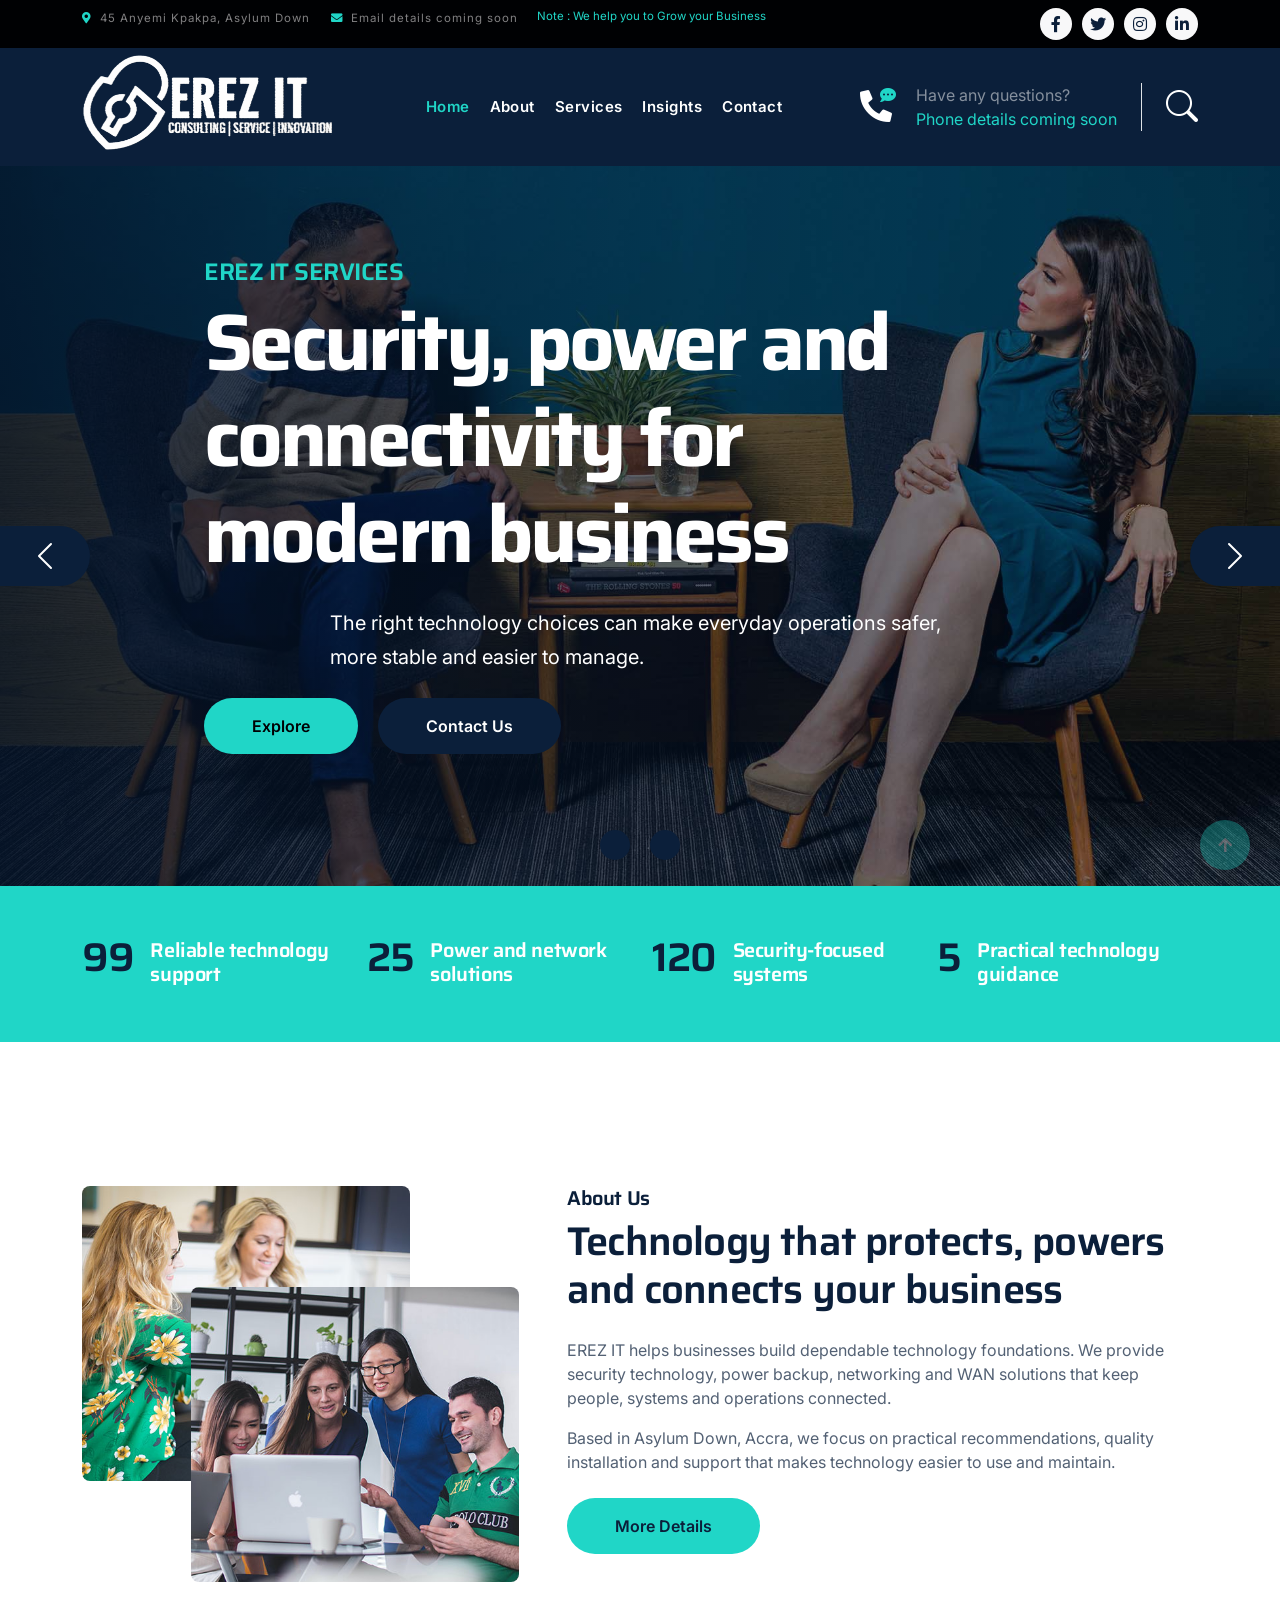
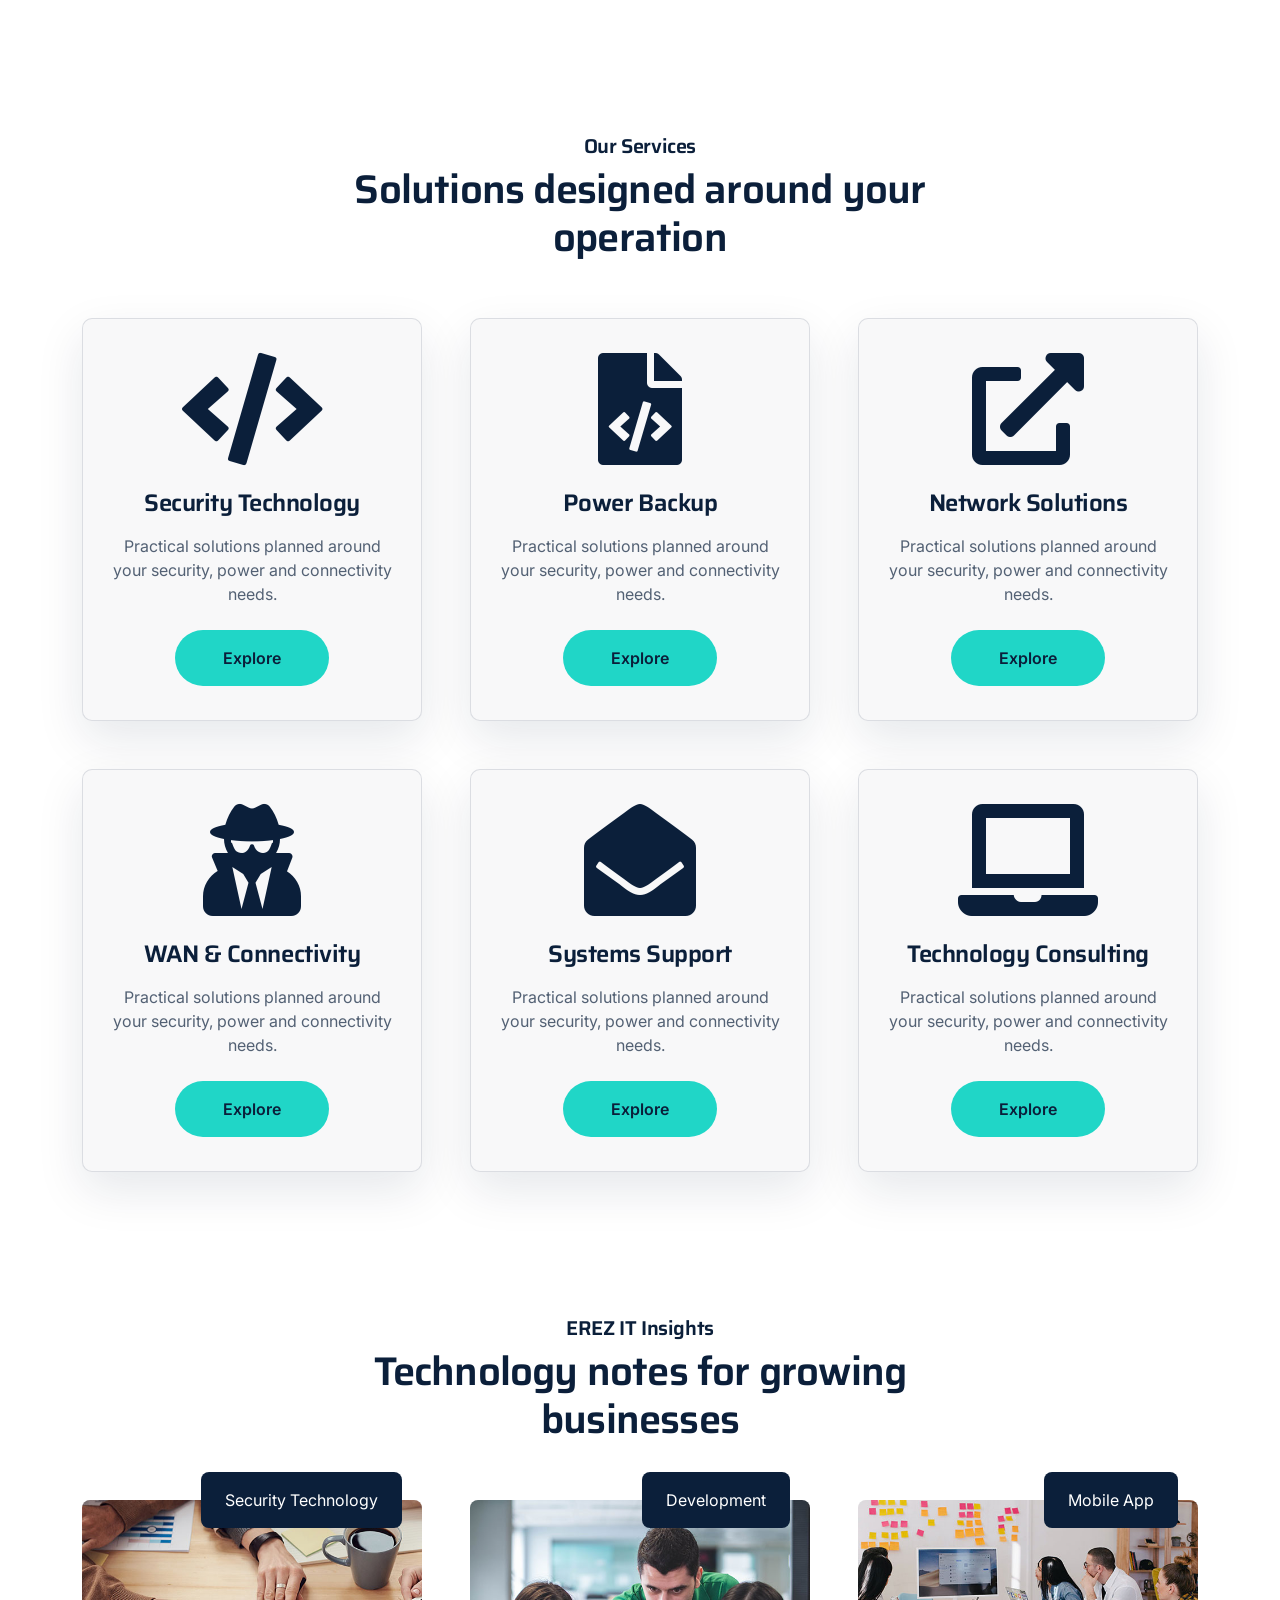
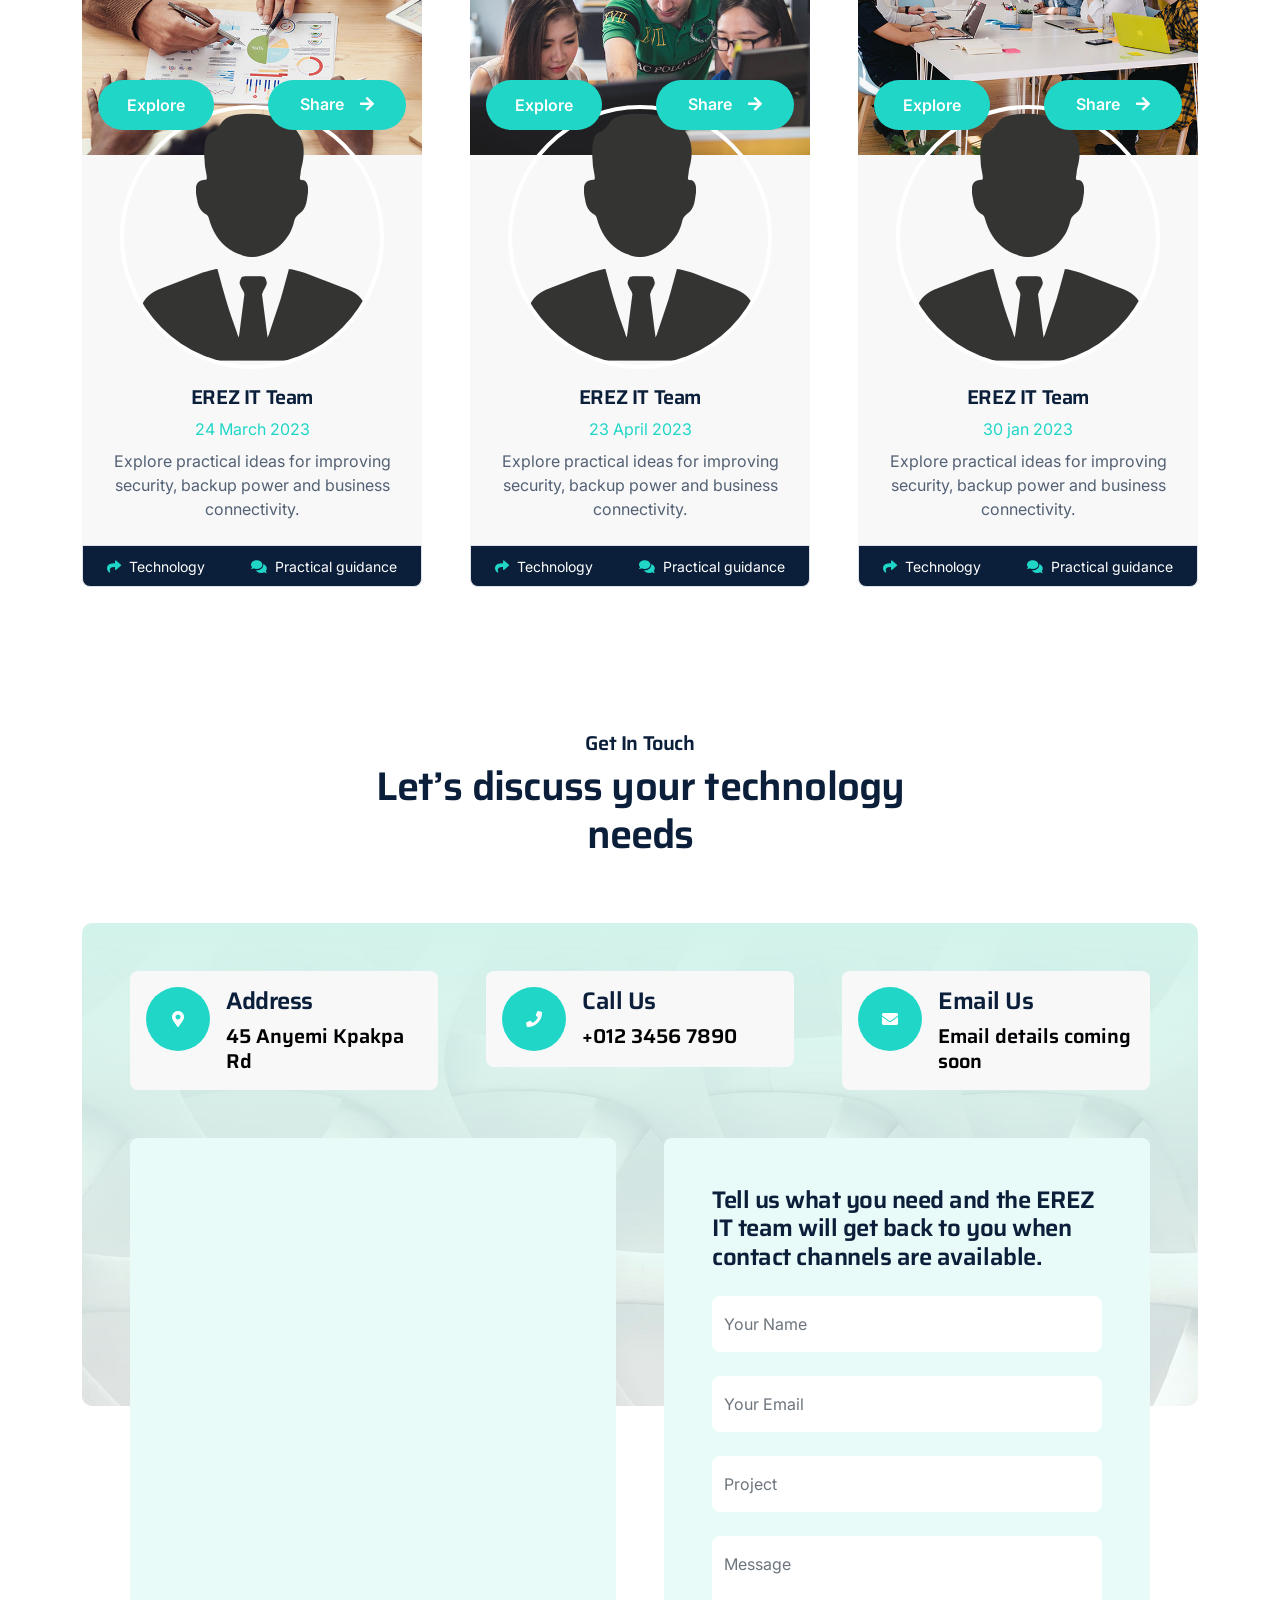
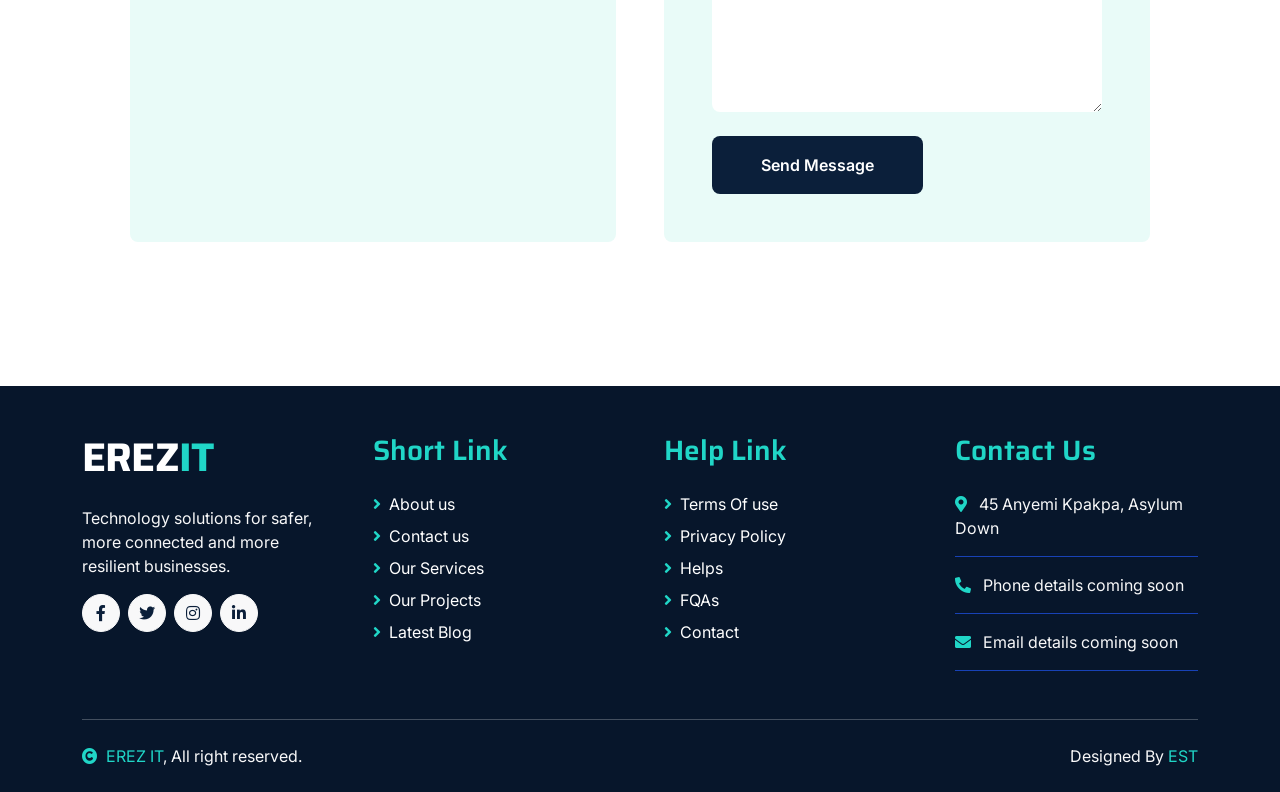
<file: index.html>
<!DOCTYPE html>
<html lang="en">

    <head>
        <meta charset="utf-8">
        <title>EREZ IT | Security, Power & Network Technology</title>
        <meta content="width=device-width, initial-scale=1.0" name="viewport">
        <meta content="EREZ IT, security technology, power backup, network solutions, WAN, Accra IT services" name="keywords">
        <meta content="EREZ IT delivers practical security technology, power backup, networking and WAN solutions from Asylum Down, Accra." name="description">

        <!-- Google Web Fonts -->
        <link rel="preconnect" href="https://fonts.googleapis.com">
        <link rel="preconnect" href="https://fonts.gstatic.com" crossorigin>
        <link href="https://fonts.googleapis.com/css2?family=Inter:wght@400;500;600&family=Saira:wght@500;600;700&display=swap" rel="stylesheet"> 

        <!-- Icon Font Stylesheet -->
        <link href="https://cdnjs.cloudflare.com/ajax/libs/font-awesome/5.10.0/css/all.min.css" rel="stylesheet">
        <link href="https://cdn.jsdelivr.net/npm/bootstrap-icons@1.4.1/font/bootstrap-icons.css" rel="stylesheet">

        <!-- Libraries Stylesheet -->
        <link href="lib/animate/animate.min.css" rel="stylesheet">

        <!-- Customized Bootstrap Stylesheet -->
        <link href="css/bootstrap.min.css" rel="stylesheet">

        <!-- Template Stylesheet -->
        <link href="css/style.css" rel="stylesheet">
    </head>

    <body>
        <!-- Spinner Start -->
        <div id="spinner" class="show position-fixed translate-middle w-100 vh-100 top-50 start-50 d-flex align-items-center justify-content-center">
            <div class="spinner-grow text-primary" role="status"></div>
        </div>
        <!-- Spinner End -->

        <!-- Topbar Start -->
        <div class="container-fluid bg-dark py-2 d-none d-md-flex">
            <div class="container">
                <div class="d-flex justify-content-between topbar">
                    <div class="top-info">
                        <small class="me-3 text-white-50"><a href="#"><i class="fas fa-map-marker-alt me-2 text-secondary"></i></a>45 Anyemi Kpakpa, Asylum Down</small>
                        <small class="me-3 text-white-50"><a href="#"><i class="fas fa-envelope me-2 text-secondary"></i></a>Email details coming soon</small>
                    </div>
                    <div id="note" class="text-secondary d-none d-xl-flex"><small>Note : We help you to Grow your Business</small></div>
                    <div class="top-link">
                        <a href="#" class="bg-light nav-fill btn btn-sm-square rounded-circle"><i class="fab fa-facebook-f text-primary"></i></a>
                        <a href="#" class="bg-light nav-fill btn btn-sm-square rounded-circle"><i class="fab fa-twitter text-primary"></i></a>
                        <a href="#" class="bg-light nav-fill btn btn-sm-square rounded-circle"><i class="fab fa-instagram text-primary"></i></a>
                        <a href="#" class="bg-light nav-fill btn btn-sm-square rounded-circle me-0"><i class="fab fa-linkedin-in text-primary"></i></a>
                    </div>
                </div>
            </div>
        </div>
        <!-- Topbar End -->

        <!-- Navbar Start -->
        <div class="container-fluid bg-primary">
            <div class="container">
                <nav class="navbar navbar-dark navbar-expand-lg py-0">
                    <a href="index.html" class="navbar-brand">
                        <h1 class="text-white fw-bold d-block"><span class="text-secondary"></span> <img src="./img/logo1.png" alt="" width="250px" height="100px"></h1>
                    </a>
                    <button type="button" class="navbar-toggler me-0" data-bs-toggle="collapse" data-bs-target="#navbarCollapse">
                        <span class="navbar-toggler-icon"></span>
                    </button>
                    <div class="collapse navbar-collapse bg-transparent" id="navbarCollapse">
                        <div class="navbar-nav ms-auto mx-xl-auto p-0">
                            <a href="index.html" class="nav-item nav-link active text-secondary">Home</a>
                            <a href="about.html" class="nav-item nav-link">About</a>
                            <a href="service.html" class="nav-item nav-link">Services</a>
                            <a href="blog.html" class="nav-item nav-link">Insights</a>
                            <a href="contact.html" class="nav-item nav-link">Contact</a>
                        </div>
                    </div>
                    <div class="d-none d-xl-flex flex-shirink-0">
                        <div id="phone-tada" class="d-flex align-items-center justify-content-center me-4">
                            <a href="#" class="position-relative animated tada infinite">
                                <i class="fa fa-phone-alt text-white fa-2x"></i>
                                <div class="position-absolute" style="top: -7px; left: 20px;">
                                    <span><i class="fa fa-comment-dots text-secondary"></i></span>
                                </div>
                            </a>
                        </div>
                        <div class="d-flex flex-column pe-4 border-end">
                            <span class="text-white-50">Have any questions?</span>
                            <span class="text-secondary">Phone details coming soon</span>
                        </div>
                        <div class="d-flex align-items-center justify-content-center ms-4 ">
                            <a href="#"><i class="bi bi-search text-white fa-2x"></i> </a>
                        </div>
                    </div>
                </nav>
            </div>
        </div>
        <!-- Navbar End -->

        <!-- Carousel Start -->
        <div class="container-fluid px-0">
            <div id="carouselId" class="carousel slide" data-bs-ride="carousel">
                <ol class="carousel-indicators">
                    <li data-bs-target="#carouselId" data-bs-slide-to="0" class="active" aria-current="true" aria-label="First slide"></li>
                    <li data-bs-target="#carouselId" data-bs-slide-to="1" aria-label="Second slide"></li>
                </ol>
                <div class="carousel-inner" role="listbox">
                    <div class="carousel-item active">
                        <img src="img/carousel-1.jpg" class="img-fluid" alt="First slide">
                        <div class="carousel-caption">
                            <div class="container carousel-content">
                                <h6 class="text-secondary h4 animated fadeInUp">EREZ IT SERVICES</h6>
                                <h1 class="text-white display-1 mb-4 animated fadeInRight">Security, power and connectivity for modern business</h1>
                                <p class="mb-4 text-white fs-5 animated fadeInDown">The right technology choices can make everyday operations safer, more stable and easier to manage.</p>
                                <a href="service.html" class="me-2"><button type="button" class="px-4 py-sm-3 px-sm-5 btn btn-primary rounded-pill carousel-content-btn1 animated fadeInLeft">Explore</button></a>
                                <a href="contact.html" class="ms-2"><button type="button" class="px-4 py-sm-3 px-sm-5 btn btn-primary rounded-pill carousel-content-btn2 animated fadeInRight">Contact Us</button></a>
                            </div>
                        </div>
                    </div>
                    <div class="carousel-item">
                        <img src="img/carousel-2.jpg" class="img-fluid" alt="Second slide">
                        <div class="carousel-caption">
                            <div class="container carousel-content">
                                <h6 class="text-secondary h4 animated fadeInUp">EREZ IT SERVICES</h6>
                                <h1 class="text-white display-1 mb-4 animated fadeInLeft">Build a stronger technology foundation</h1>
                                <p class="mb-4 text-white fs-5 animated fadeInDown">The right technology choices can make everyday operations safer, more stable and easier to manage.</p>
                                <a href="service.html" class="me-2"><button type="button" class="px-4 py-sm-3 px-sm-5 btn btn-primary rounded-pill carousel-content-btn1 animated fadeInLeft">Explore</button></a>
                                <a href="contact.html" class="ms-2"><button type="button" class="px-4 py-sm-3 px-sm-5 btn btn-primary rounded-pill carousel-content-btn2 animated fadeInRight">Contact Us</button></a>
                            </div>
                        </div>
                    </div>
                </div>
                <button class="carousel-control-prev" type="button" data-bs-target="#carouselId" data-bs-slide="prev">
                    <span class="carousel-control-prev-icon" aria-hidden="true"></span>
                    <span class="visually-hidden">Previous</span>
                </button>
                <button class="carousel-control-next" type="button" data-bs-target="#carouselId" data-bs-slide="next">
                    <span class="carousel-control-next-icon" aria-hidden="true"></span>
                    <span class="visually-hidden">Next</span>
                </button>
            </div>
        </div>
        <!-- Carousel End -->


        <!-- Fact Start -->
        <div class="container-fluid bg-secondary py-5">
            <div class="container">
                <div class="row">
                    <div class="col-lg-3 wow fadeIn" data-wow-delay=".1s">
                        <div class="d-flex counter">
                            <h1 class="me-3 text-primary counter-value">99</h1>
                            <h5 class="text-white mt-1">Reliable technology support</h5>
                        </div>
                    </div>
                    <div class="col-lg-3 wow fadeIn" data-wow-delay=".3s">
                        <div class="d-flex counter">
                            <h1 class="me-3 text-primary counter-value">25</h1>
                            <h5 class="text-white mt-1">Power and network solutions</h5>
                        </div>
                    </div>
                    <div class="col-lg-3 wow fadeIn" data-wow-delay=".5s">
                        <div class="d-flex counter">
                            <h1 class="me-3 text-primary counter-value">120</h1>
                            <h5 class="text-white mt-1">Security-focused systems</h5>
                        </div>
                    </div>
                    <div class="col-lg-3 wow fadeIn" data-wow-delay=".7s">
                        <div class="d-flex counter">
                            <h1 class="me-3 text-primary counter-value">5</h1>
                            <h5 class="text-white mt-1">Practical technology guidance</h5>
                        </div>
                    </div>
                </div>
            </div>
        </div>
        <!-- Fact End -->


        <!-- About Start -->
        <div class="container-fluid py-5 my-5">
            <div class="container pt-5">
                <div class="row g-5">
                    <div class="col-lg-5 col-md-6 col-sm-12 wow fadeIn" data-wow-delay=".3s">
                        <div class="h-100 position-relative">
                            <img src="img/about-1.jpg" class="img-fluid w-75 rounded" alt="" style="margin-bottom: 25%;">
                            <div class="position-absolute w-75" style="top: 25%; left: 25%;">
                                <img src="img/about-2.jpg" class="img-fluid w-100 rounded" alt="">
                            </div>
                        </div>
                    </div>
                    <div class="col-lg-7 col-md-6 col-sm-12 wow fadeIn" data-wow-delay=".5s">
                        <h5 class="text-primary">About Us</h5>
                        <h1 class="mb-4">Technology that protects, powers and connects your business</h1>
                        <p>EREZ IT helps businesses build dependable technology foundations. We provide security technology, power backup, networking and WAN solutions that keep people, systems and operations connected.</p>
                        <p class="mb-4">Based in Asylum Down, Accra, we focus on practical recommendations, quality installation and support that makes technology easier to use and maintain.</p>
                        <a href="about.html" class="btn btn-secondary rounded-pill px-5 py-3 text-white">More Details</a>
                    </div>
                </div>
            </div>
        </div>
        <!-- About End -->


        <!-- Services Start -->
        <div class="container-fluid services py-5 mb-5">
            <div class="container">
                <div class="text-center mx-auto pb-5 wow fadeIn" data-wow-delay=".3s" style="max-width: 600px;">
                    <h5 class="text-primary">Our Services</h5>
                    <h1>Solutions designed around your operation</h1>
                </div>
                <div class="row g-5 services-inner">
                    <div class="col-md-6 col-lg-4 wow fadeIn" data-wow-delay=".3s">
                        <div class="services-item bg-light">
                            <div class="p-4 text-center services-content">
                                <div class="services-content-icon">
                                    <i class="fa fa-code fa-7x mb-4 text-primary"></i>
                                    <h4 class="mb-3">Security Technology</h4>
                                    <p class="mb-4">Practical solutions planned around your security, power and connectivity needs.</p>
                                    <a href="contact.html" class="btn btn-secondary text-white px-5 py-3 rounded-pill">Explore</a>
                                </div>
                            </div>
                        </div>
                    </div>
                    <div class="col-md-6 col-lg-4 wow fadeIn" data-wow-delay=".5s">
                        <div class="services-item bg-light">
                            <div class="p-4 text-center services-content">
                                <div class="services-content-icon">
                                    <i class="fa fa-file-code fa-7x mb-4 text-primary"></i>
                                    <h4 class="mb-3">Power Backup</h4>
                                    <p class="mb-4">Practical solutions planned around your security, power and connectivity needs.</p>
                                    <a href="contact.html" class="btn btn-secondary text-white px-5 py-3 rounded-pill">Explore</a>
                                </div>
                            </div>
                        </div>
                    </div>
                    <div class="col-md-6 col-lg-4 wow fadeIn" data-wow-delay=".7s">
                        <div class="services-item bg-light">
                            <div class="p-4 text-center services-content">
                                <div class="services-content-icon">
                                    <i class="fa fa-external-link-alt fa-7x mb-4 text-primary"></i>
                                    <h4 class="mb-3">Network Solutions</h4>
                                    <p class="mb-4">Practical solutions planned around your security, power and connectivity needs.</p>
                                    <a href="contact.html" class="btn btn-secondary text-white px-5 py-3 rounded-pill">Explore</a>
                                </div>
                            </div>
                        </div>
                    </div>
                    <div class="col-md-6 col-lg-4 wow fadeIn" data-wow-delay=".3s">
                        <div class="services-item bg-light">
                            <div class="p-4 text-center services-content">
                                <div class="services-content-icon">
                                    <i class="fas fa-user-secret fa-7x mb-4 text-primary"></i>
                                    <h4 class="mb-3">WAN & Connectivity</h4>
                                    <p class="mb-4">Practical solutions planned around your security, power and connectivity needs.</p>
                                    <a href="contact.html" class="btn btn-secondary text-white px-5 py-3 rounded-pill">Explore</a>
                                </div>
                                
                            </div>
                        </div>
                    </div>
                    <div class="col-md-6 col-lg-4 wow fadeIn" data-wow-delay=".5s">
                        <div class="services-item bg-light">
                            <div class="p-4 text-center services-content">
                                <div class="services-content-icon">
                                    <i class="fa fa-envelope-open fa-7x mb-4 text-primary"></i>
                                    <h4 class="mb-3">Systems Support</h4>
                                    <p class="mb-4">Practical solutions planned around your security, power and connectivity needs.</p>
                                    <a href="contact.html" class="btn btn-secondary text-white px-5 py-3 rounded-pill">Explore</a>
                                </div>
                            </div>
                        </div>
                    </div>
                    <div class="col-md-6 col-lg-4 wow fadeIn" data-wow-delay=".7s">
                        <div class="services-item bg-light">
                            <div class="p-4 text-center services-content">
                                <div class="services-content-icon">
                                    <i class="fas fa-laptop fa-7x mb-4 text-primary"></i>
                                    <h4 class="mb-3">Technology Consulting</h4>
                                    <p class="mb-4">Practical solutions planned around your security, power and connectivity needs.</p>
                                    <a href="contact.html" class="btn btn-secondary text-white px-5 py-3 rounded-pill">Explore</a>
                                </div>
                            </div>
                        </div>
                    </div>
                </div>
            </div>
        </div>
        <!-- Services End -->


        <!-- Blog Start -->
        <div class="container-fluid blog py-5 mb-5">
            <div class="container">
                <div class="text-center mx-auto pb-5 wow fadeIn" data-wow-delay=".3s" style="max-width: 600px;">
                    <h5 class="text-primary">EREZ IT Insights</h5>
                    <h1>Technology notes for growing businesses</h1>
                </div>
                <div class="row g-5 justify-content-center">
                    <div class="col-lg-6 col-xl-4 wow fadeIn" data-wow-delay=".3s">
                        <div class="blog-item position-relative bg-light rounded">
                            <img src="img/blog-1.jpg" class="img-fluid w-100 rounded-top" alt="">
                            <span class="position-absolute px-4 py-3 bg-primary text-white rounded" style="top: -28px; right: 20px;">Security Technology</span>
                            <div class="blog-btn d-flex justify-content-between position-relative px-3" style="margin-top: -75px;">
                                <div class="blog-icon btn btn-secondary px-3 rounded-pill my-auto">
                                    <a href="#" class="btn text-white">Explore</a>
                                </div>
                                <div class="blog-btn-icon btn btn-secondary px-4 py-3 rounded-pill ">
                                    <div class="blog-icon-1">
                                        <p class="text-white px-2">Share<i class="fa fa-arrow-right ms-3"></i></p>
                                    </div>
                                    <div class="blog-icon-2">
                                        <a href="#" class="btn me-1"><i class="fab fa-facebook-f text-white"></i></a>
                                        <a href="#" class="btn me-1"><i class="fab fa-twitter text-white"></i></a>
                                        <a href="#" class="btn me-1"><i class="fab fa-instagram text-white"></i></a>
                                    </div>
                                </div>
                            </div>
                            <div class="blog-content text-center position-relative px-3" style="margin-top: -25px;">
                                <img src="img/admin.png" class="img-fluid rounded-circle border border-4 border-white mb-3" alt="">
                                <h5 class="">EREZ IT Team</h5>
                                <span class="text-secondary">24 March 2023</span>
                                <p class="py-2">Explore practical ideas for improving security, backup power and business connectivity.</p>
                            </div>
                            <div class="blog-coment d-flex justify-content-between px-4 py-2 border bg-primary rounded-bottom">
                                <a href="#" class="text-white"><small><i class="fas fa-share me-2 text-secondary"></i>Technology</small></a>
                                <a href="#" class="text-white"><small><i class="fa fa-comments me-2 text-secondary"></i>Practical guidance</small></a>
                            </div>
                        </div>
                    </div>
                    <div class="col-lg-6 col-xl-4 wow fadeIn" data-wow-delay=".5s">
                        <div class="blog-item position-relative bg-light rounded">
                            <img src="img/blog-2.jpg" class="img-fluid w-100 rounded-top" alt="">
                            <span class="position-absolute px-4 py-3 bg-primary text-white rounded" style="top: -28px; right: 20px;">Development</span>
                            <div class="blog-btn d-flex justify-content-between position-relative px-3" style="margin-top: -75px;">
                                <div class="blog-icon btn btn-secondary px-3 rounded-pill my-auto">
                                    <a href="#" class="btn text-white ">Explore</a>
                                </div>
                                <div class="blog-btn-icon btn btn-secondary px-4 py-3 rounded-pill ">
                                    <div class="blog-icon-1">
                                        <p class="text-white px-2">Share<i class="fa fa-arrow-right ms-3"></i></p>
                                    </div>
                                    <div class="blog-icon-2">
                                        <a href="#" class="btn me-1"><i class="fab fa-facebook-f text-white"></i></a>
                                        <a href="#" class="btn me-1"><i class="fab fa-twitter text-white"></i></a>
                                        <a href="#" class="btn me-1"><i class="fab fa-instagram text-white"></i></a>
                                    </div>
                                </div>
                            </div>
                            <div class="blog-content text-center position-relative px-3" style="margin-top: -25px;">
                                <img src="img/admin.png" class="img-fluid rounded-circle border border-4 border-white mb-3" alt="">
                                <h5 class="">EREZ IT Team</h5>
                                <span class="text-secondary">23 April 2023</span>
                                <p class="py-2">Explore practical ideas for improving security, backup power and business connectivity.</p>
                            </div>
                            <div class="blog-coment d-flex justify-content-between px-4 py-2 border bg-primary rounded-bottom">
                                <a href="#" class="text-white"><small><i class="fas fa-share me-2 text-secondary"></i>Technology</small></a>
                                <a href="#" class="text-white"><small><i class="fa fa-comments me-2 text-secondary"></i>Practical guidance</small></a>
                            </div>
                        </div>
                    </div>
                    <div class="col-lg-6 col-xl-4 wow fadeIn" data-wow-delay=".7s">
                        <div class="blog-item position-relative bg-light rounded">
                            <img src="img/blog-3.jpg" class="img-fluid w-100 rounded-top" alt="">
                            <span class="position-absolute px-4 py-3 bg-primary text-white rounded" style="top: -28px; right: 20px;">Mobile App</span>
                            <div class="blog-btn d-flex justify-content-between position-relative px-3" style="margin-top: -75px;">
                                <div class="blog-icon btn btn-secondary px-3 rounded-pill my-auto">
                                    <a href="#" class="btn text-white ">Explore</a>
                                </div>
                                <div class="blog-btn-icon btn btn-secondary px-4 py-3 rounded-pill ">
                                    <div class="blog-icon-1">
                                        <p class="text-white px-2">Share<i class="fa fa-arrow-right ms-3"></i></p>
                                    </div>
                                    <div class="blog-icon-2">
                                        <a href="#" class="btn me-1"><i class="fab fa-facebook-f text-white"></i></a>
                                        <a href="#" class="btn me-1"><i class="fab fa-twitter text-white"></i></a>
                                        <a href="#" class="btn me-1"><i class="fab fa-instagram text-white"></i></a>
                                    </div>
                                </div>
                            </div>
                            <div class="blog-content text-center position-relative px-3" style="margin-top: -25px;">
                                <img src="img/admin.png" class="img-fluid rounded-circle border border-4 border-white mb-3" alt="">
                                <h5 class="">EREZ IT Team</h5>
                                <span class="text-secondary">30 jan 2023</span>
                                <p class="py-2">Explore practical ideas for improving security, backup power and business connectivity.</p>
                            </div>
                            <div class="blog-coments d-flex justify-content-between px-4 py-2 border bg-primary rounded-bottom">
                                <a href="#" class="text-white"><small><i class="fas fa-share me-2 text-secondary"></i>Technology</small></a>
                                <a href="#" class="text-white"><small><i class="fa fa-comments me-2 text-secondary"></i>Practical guidance</small></a>
                            </div>
                        </div>
                    </div>
                </div>
            </div>
        </div>
        <!-- Blog End -->


        <!-- Contact Start -->
        <div class="container-fluid py-5 mb-5">
            <div class="container">
                <div class="text-center mx-auto pb-5 wow fadeIn" data-wow-delay=".3s" style="max-width: 600px;">
                    <h5 class="text-primary">Get In Touch</h5>
                    <h1 class="mb-3">Let’s discuss your technology needs</h1>
                </div>
                <div class="contact-detail position-relative p-4 p-md-5">
                    <div class="row g-5 mb-5 justify-content-center">
                        <div class="col-xl-4 col-lg-6 wow fadeIn" data-wow-delay=".3s">
                            <div class="d-flex bg-light p-3 rounded">
                                <div class="flex-shrink-0 btn-square bg-secondary rounded-circle" style="width: 64px; height: 64px;">
                                    <i class="fas fa-map-marker-alt text-white"></i>
                                </div>
                                <div class="ms-3">
                                    <h4 class="text-primary">Address</h4>
                                    <a href="https://maps.app.goo.gl/ticeFfW9QN2UqyiP8" target="_blank" class="h5">45 Anyemi Kpakpa Rd</a>
                                </div>
                            </div>
                        </div>
                        <div class="col-xl-4 col-lg-6 wow fadeIn" data-wow-delay=".5s">
                            <div class="d-flex bg-light p-3 rounded">
                                <div class="flex-shrink-0 btn-square bg-secondary rounded-circle" style="width: 64px; height: 64px;">
                                    <i class="fa fa-phone text-white"></i>
                                </div>
                                <div class="ms-3">
                                    <h4 class="text-primary">Call Us</h4>
                                    <a class="h5" href="tel:+0123456789" target="_blank">+012 3456 7890</a>
                                </div>
                            </div>
                        </div>
                        <div class="col-xl-4 col-lg-6 wow fadeIn" data-wow-delay=".7s">
                            <div class="d-flex bg-light p-3 rounded">
                                <div class="flex-shrink-0 btn-square bg-secondary rounded-circle" style="width: 64px; height: 64px;">
                                    <i class="fa fa-envelope text-white"></i>
                                </div>
                                <div class="ms-3">
                                    <h4 class="text-primary">Email Us</h4>
                                    <a class="h5" href="mailto:Email details coming soon" target="_blank">Email details coming soon</a>
                                </div>
                            </div>
                        </div>
                    </div>
                    <div class="row g-5">
                        <div class="col-lg-6 wow fadeIn" data-wow-delay=".3s">
                            <div class="p-4 p-md-5 h-100 rounded contact-map">
                                <iframe class="rounded w-100 h-100" src="https://www.google.com/maps/embed?pb=!1m18!1m12!1m3!1d3970.963041806749!2d-0.20091449999999997!3d5.572482700000001!2m3!1f0!2f0!3f0!3m2!1i1024!2i768!4f13.1!3m3!1m2!1s0xfdf9a6e00e27bc9%3A0x429c0059485e4b9b!2s45%20Anyemi%20Kpakpa%20Rd%2C%20Accra!5e0!3m2!1sen!2sgh!4v1794612895202!5m2!1sen!2sgh" style="border:0; min-height:300px;" allowfullscreen="" loading="lazy" referrerpolicy="no-referrer-when-downgrade"></iframe>
                            </div>
                        </div>
                        <div class="col-lg-6 wow fadeIn" data-wow-delay=".5s">
                            <div class="p-4 p-md-5 rounded contact-form">
                                <h4 class="mb-4">Tell us what you need and the EREZ IT team will get back to you when contact channels are available.</h4>
                                <div class="mb-4">
                                    <input type="text" class="form-control border-0 py-3" placeholder="Your Name">
                                </div>
                                <div class="mb-4">
                                    <input type="email" class="form-control border-0 py-3" placeholder="Your Email">
                                </div>
                                <div class="mb-4">
                                    <input type="text" class="form-control border-0 py-3" placeholder="Project">
                                </div>
                                <div class="mb-4">
                                    <textarea class="w-100 form-control border-0 py-3" rows="6" cols="10" placeholder="Message"></textarea>
                                </div>
                                <div class="text-start">
                                    <button class="btn bg-primary text-white py-3 px-5" type="button">Send Message</button>
                                </div>
                            </div>
                        </div>
                    </div>
                </div>
            </div> 
        </div>
        <!-- Contact End -->


        <!-- Footer Start -->
         <div class="container-fluid footer bg-dark wow fadeIn" data-wow-delay=".3s">
            <div class="container pt-5 pb-4">
                <div class="row g-5">
                    <div class="col-lg-3 col-md-6">
                        <a href="index.html">
                            <h1 class="text-white fw-bold d-block">EREZ<span class="text-secondary">IT</span> </h1>
                        </a>
                        <p class="mt-4 text-light">Technology solutions for safer, more connected and more resilient businesses.</p>
                        <div class="d-flex hightech-link">
                            <a href="#" class="btn-light nav-fill btn btn-square rounded-circle me-2"><i class="fab fa-facebook-f text-primary"></i></a>
                            <a href="#" class="btn-light nav-fill btn btn-square rounded-circle me-2"><i class="fab fa-twitter text-primary"></i></a>
                            <a href="#" class="btn-light nav-fill btn btn-square rounded-circle me-2"><i class="fab fa-instagram text-primary"></i></a>
                            <a href="#" class="btn-light nav-fill btn btn-square rounded-circle me-0"><i class="fab fa-linkedin-in text-primary"></i></a>
                        </div>
                    </div>
                    <div class="col-lg-3 col-md-6">
                        <a href="#" class="h3 text-secondary">Short Link</a>
                        <div class="mt-4 d-flex flex-column short-link">
                            <a href="#" class="mb-2 text-white"><i class="fas fa-angle-right text-secondary me-2"></i>About us</a>
                            <a href="#" class="mb-2 text-white"><i class="fas fa-angle-right text-secondary me-2"></i>Contact us</a>
                            <a href="#" class="mb-2 text-white"><i class="fas fa-angle-right text-secondary me-2"></i>Our Services</a>
                            <a href="#" class="mb-2 text-white"><i class="fas fa-angle-right text-secondary me-2"></i>Our Projects</a>
                            <a href="#" class="mb-2 text-white"><i class="fas fa-angle-right text-secondary me-2"></i>Latest Blog</a>
                        </div>
                    </div>
                    <div class="col-lg-3 col-md-6">
                        <a href="#" class="h3 text-secondary">Help Link</a>
                        <div class="mt-4 d-flex flex-column help-link">
                            <a href="#" class="mb-2 text-white"><i class="fas fa-angle-right text-secondary me-2"></i>Terms Of use</a>
                            <a href="#" class="mb-2 text-white"><i class="fas fa-angle-right text-secondary me-2"></i>Privacy Policy</a>
                            <a href="#" class="mb-2 text-white"><i class="fas fa-angle-right text-secondary me-2"></i>Helps</a>
                            <a href="#" class="mb-2 text-white"><i class="fas fa-angle-right text-secondary me-2"></i>FQAs</a>
                            <a href="#" class="mb-2 text-white"><i class="fas fa-angle-right text-secondary me-2"></i>Contact</a>
                        </div>
                    </div>
                    <div class="col-lg-3 col-md-6">
                        <a href="#" class="h3 text-secondary">Contact Us</a>
                        <div class="text-white mt-4 d-flex flex-column contact-link">
                            <a href="#" class="pb-3 text-light border-bottom border-primary"><i class="fas fa-map-marker-alt text-secondary me-2"></i> 45 Anyemi Kpakpa, Asylum Down</a>
                            <a href="#" class="py-3 text-light border-bottom border-primary"><i class="fas fa-phone-alt text-secondary me-2"></i> Phone details coming soon</a>
                            <a href="#" class="py-3 text-light border-bottom border-primary"><i class="fas fa-envelope text-secondary me-2"></i> Email details coming soon</a>
                        </div>
                    </div>
                </div>
                <hr class="text-light mt-5 mb-4">
                <div class="row">
                    <div class="col-md-6 text-center text-md-start">
                        <span class="text-light"><a href="#" class="text-secondary"><i class="fas fa-copyright text-secondary me-2"></i>EREZ IT</a>, All right reserved.</span>
                    </div>
                    <div class="col-md-6 text-center text-md-end">
                        
                        <span class="text-light">Designed By <a href="" class="text-secondary">EST</a></span>
                    </div>
                </div>
            </div>
        </div>
        <!-- Footer End -->


        <!-- Back to Top -->
        <a href="#" class="btn btn-secondary btn-square rounded-circle back-to-top"><i class="fa fa-arrow-up text-white"></i></a>

        
        <!-- JavaScript Libraries -->
        <script src="https://ajax.googleapis.com/ajax/libs/jquery/3.6.4/jquery.min.js"></script>
        <script src="https://cdn.jsdelivr.net/npm/bootstrap@5.0.0/dist/js/bootstrap.bundle.min.js"></script>
        <script src="lib/wow/wow.min.js"></script>
        <script src="lib/easing/easing.min.js"></script>
        <script src="lib/waypoints/waypoints.min.js"></script>

        <!-- Template Javascript -->
        <script src="js/main.js"></script>
    </body>

</html>
</file>
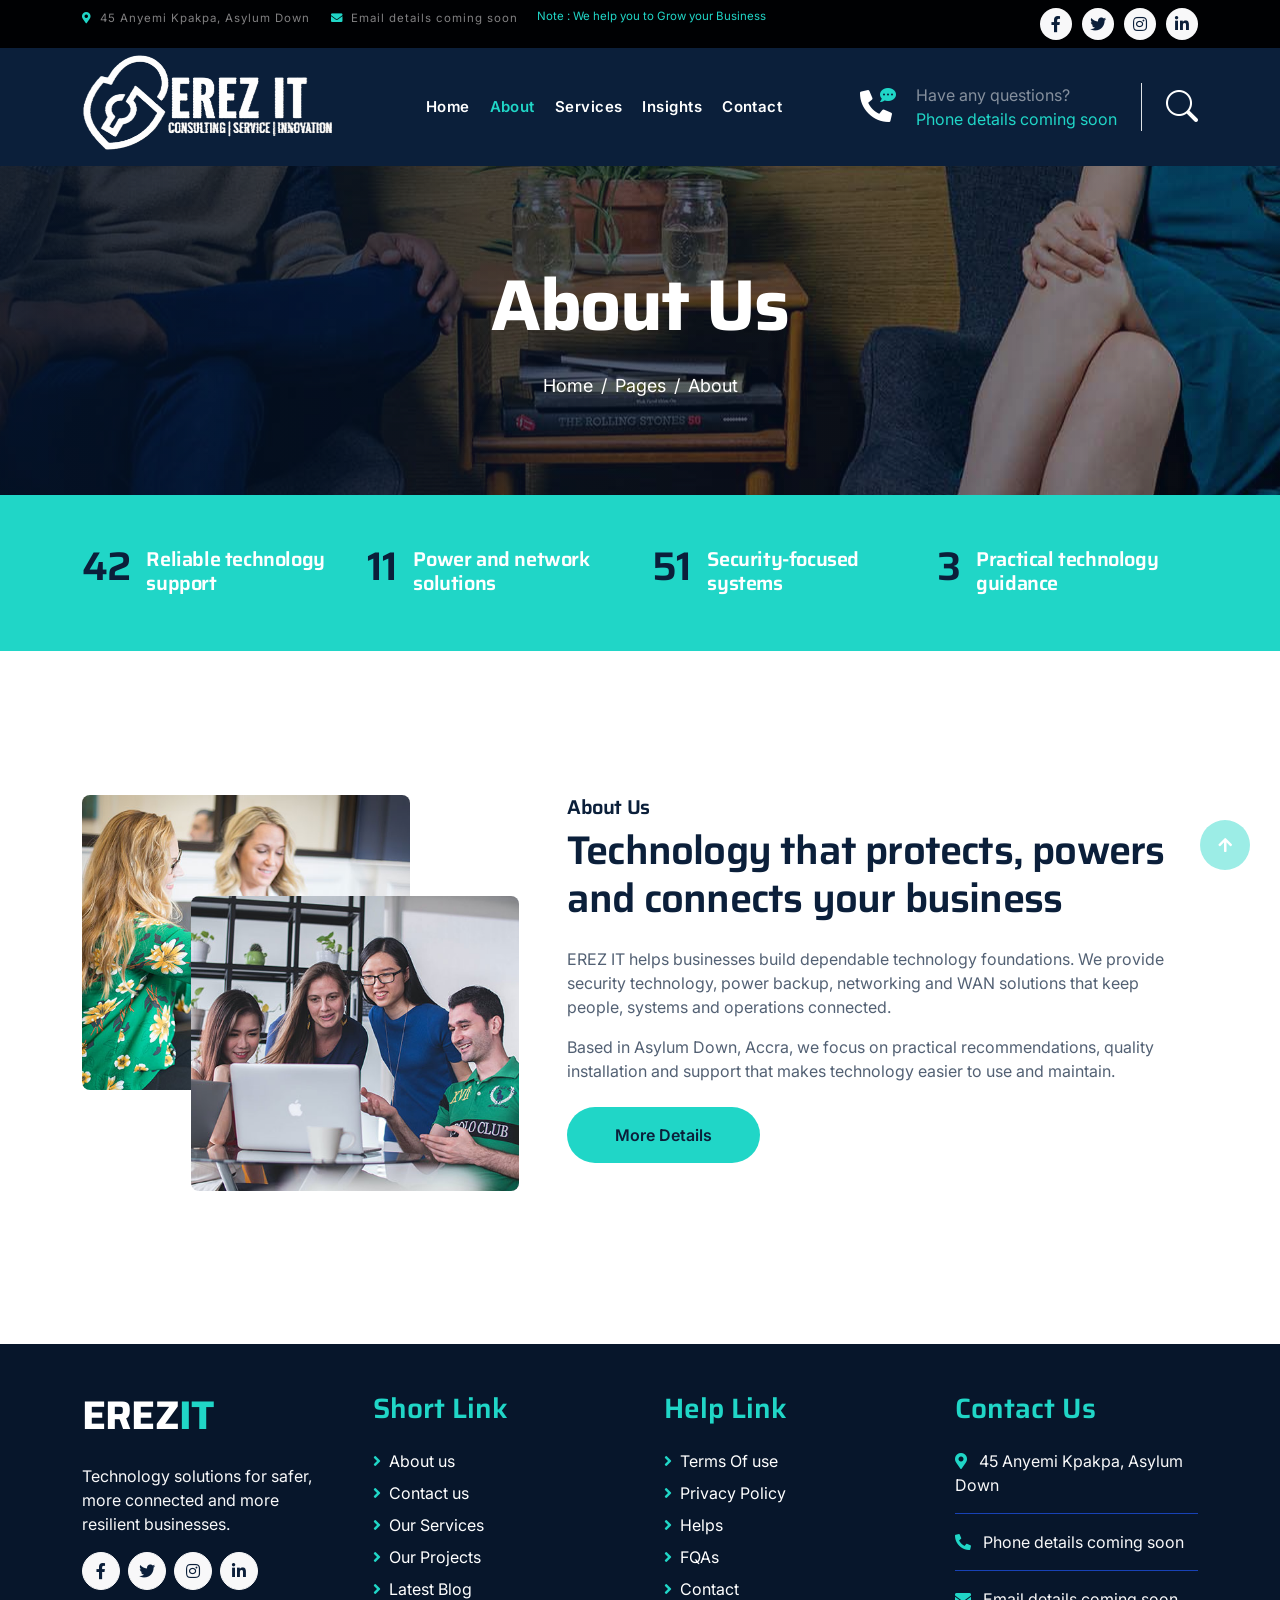
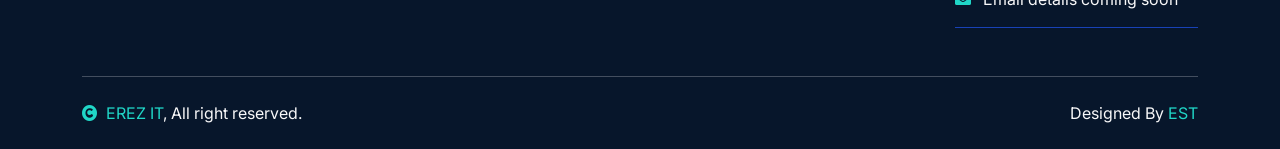
<file: about.html>
<!DOCTYPE html>
<html lang="en">

    <head>
        <meta charset="utf-8">
        <title>EREZ IT | Security, Power & Network Technology</title>
        <meta content="width=device-width, initial-scale=1.0" name="viewport">
        <meta content="EREZ IT, security technology, power backup, network solutions, WAN, Accra IT services" name="keywords">
        <meta content="EREZ IT delivers practical security technology, power backup, networking and WAN solutions from Asylum Down, Accra." name="description">

        <!-- Google Web Fonts -->
        <link rel="preconnect" href="https://fonts.googleapis.com">
        <link rel="preconnect" href="https://fonts.gstatic.com" crossorigin>
        <link href="https://fonts.googleapis.com/css2?family=Inter:wght@400;500;600&family=Saira:wght@500;600;700&display=swap" rel="stylesheet"> 

        <!-- Icon Font Stylesheet -->
        <link href="https://cdnjs.cloudflare.com/ajax/libs/font-awesome/5.10.0/css/all.min.css" rel="stylesheet">
        <link href="https://cdn.jsdelivr.net/npm/bootstrap-icons@1.4.1/font/bootstrap-icons.css" rel="stylesheet">

        <!-- Libraries Stylesheet -->
        <link href="lib/animate/animate.min.css" rel="stylesheet">

        <!-- Customized Bootstrap Stylesheet -->
        <link href="css/bootstrap.min.css" rel="stylesheet">

        <!-- Template Stylesheet -->
        <link href="css/style.css" rel="stylesheet">
    </head>

    <body>
        <!-- Spinner Start -->
        <div id="spinner" class="show position-fixed translate-middle w-100 vh-100 top-50 start-50 d-flex align-items-center justify-content-center">
            <div class="spinner-grow text-primary" role="status"></div>
        </div>
        <!-- Spinner End -->

        <!-- Topbar Start -->
        <div class="container-fluid bg-dark py-2 d-none d-md-flex">
            <div class="container">
                <div class="d-flex justify-content-between topbar">
                    <div class="top-info">
                        <small class="me-3 text-white-50"><a href="#"><i class="fas fa-map-marker-alt me-2 text-secondary"></i></a>45 Anyemi Kpakpa, Asylum Down</small>
                        <small class="me-3 text-white-50"><a href="#"><i class="fas fa-envelope me-2 text-secondary"></i></a>Email details coming soon</small>
                    </div>
                    <div id="note" class="text-secondary d-none d-xl-flex"><small>Note : We help you to Grow your Business</small></div>
                    <div class="top-link">
                        <a href="#" class="bg-light nav-fill btn btn-sm-square rounded-circle"><i class="fab fa-facebook-f text-primary"></i></a>
                        <a href="#" class="bg-light nav-fill btn btn-sm-square rounded-circle"><i class="fab fa-twitter text-primary"></i></a>
                        <a href="#" class="bg-light nav-fill btn btn-sm-square rounded-circle"><i class="fab fa-instagram text-primary"></i></a>
                        <a href="#" class="bg-light nav-fill btn btn-sm-square rounded-circle me-0"><i class="fab fa-linkedin-in text-primary"></i></a>
                    </div>
                </div>
            </div>
        </div>
        <!-- Topbar End -->

        <!-- Navbar Start -->
        <div class="container-fluid bg-primary">
            <div class="container">
                <nav class="navbar navbar-dark navbar-expand-lg py-0">
                    <a href="index.html" class="navbar-brand">
                        <h1 class="text-white fw-bold d-block"><span class="text-secondary"></span> <img src="./img/logo1.png" alt="" width="250px" height="100px"></h1>
                    </a>
                    <button type="button" class="navbar-toggler me-0" data-bs-toggle="collapse" data-bs-target="#navbarCollapse">
                        <span class="navbar-toggler-icon"></span>
                    </button>
                    <div class="collapse navbar-collapse bg-transparent" id="navbarCollapse">
                        <div class="navbar-nav ms-auto mx-xl-auto p-0">
                            <a href="index.html" class="nav-item nav-link">Home</a>
                            <a href="about.html" class="nav-item nav-link active">About</a>
                            <a href="service.html" class="nav-item nav-link">Services</a>
                            <a href="blog.html" class="nav-item nav-link">Insights</a>
                            <a href="contact.html" class="nav-item nav-link">Contact</a>
                        </div>
                    </div>
                    <div class="d-none d-xl-flex flex-shirink-0">
                        <div id="phone-tada" class="d-flex align-items-center justify-content-center me-4">
                            <a href="#" class="position-relative animated tada infinite">
                                <i class="fa fa-phone-alt text-white fa-2x"></i>
                                <div class="position-absolute" style="top: -7px; left: 20px;">
                                    <span><i class="fa fa-comment-dots text-secondary"></i></span>
                                </div>
                            </a>
                        </div>
                        <div class="d-flex flex-column pe-4 border-end">
                            <span class="text-white-50">Have any questions?</span>
                            <span class="text-secondary">Phone details coming soon</span>
                        </div>
                        <div class="d-flex align-items-center justify-content-center ms-4 ">
                            <a href="#"><i class="bi bi-search text-white fa-2x"></i> </a>
                        </div>
                    </div>
                </nav>
            </div>
        </div>
        <!-- Navbar End -->

        
        <!-- Page Header Start -->
        <div class="container-fluid page-header py-5">
            <div class="container text-center py-5">
                <h1 class="display-2 text-white mb-4 animated slideInDown">About Us</h1>
                <nav aria-label="breadcrumb animated slideInDown">
                    <ol class="breadcrumb justify-content-center mb-0">
                        <li class="breadcrumb-item"><a href="#">Home</a></li>
                        <li class="breadcrumb-item"><a href="#">Pages</a></li>
                        <li class="breadcrumb-item" aria-current="page">About</li>
                    </ol>
                </nav>
            </div>
        </div>
        <!-- Page Header End -->


        <!-- Fact Start -->
        <div class="container-fluid bg-secondary py-5">
            <div class="container">
                <div class="row">
                    <div class="col-lg-3 wow fadeIn" data-wow-delay=".1s">
                        <div class="d-flex counter">
                            <h1 class="me-3 text-primary counter-value">99</h1>
                            <h5 class="text-white mt-1">Reliable technology support</h5>
                        </div>
                    </div>
                    <div class="col-lg-3 wow fadeIn" data-wow-delay=".3s">
                        <div class="d-flex counter">
                            <h1 class="me-3 text-primary counter-value">25</h1>
                            <h5 class="text-white mt-1">Power and network solutions</h5>
                        </div>
                    </div>
                    <div class="col-lg-3 wow fadeIn" data-wow-delay=".5s">
                        <div class="d-flex counter">
                            <h1 class="me-3 text-primary counter-value">120</h1>
                            <h5 class="text-white mt-1">Security-focused systems</h5>
                        </div>
                    </div>
                    <div class="col-lg-3 wow fadeIn" data-wow-delay=".7s">
                        <div class="d-flex counter">
                            <h1 class="me-3 text-primary counter-value">5</h1>
                            <h5 class="text-white mt-1">Practical technology guidance</h5>
                        </div>
                    </div>
                </div>
            </div>
        </div>
        <!-- Fact End -->


        <!-- About Start -->
        <div class="container-fluid py-5 my-5">
            <div class="container py-5">
                <div class="row g-5">
                    <div class="col-lg-5 col-md-6 col-sm-12 wow fadeIn" data-wow-delay=".3s">
                        <div class="h-100 position-relative">
                            <img src="img/about-1.jpg" class="img-fluid w-75 rounded" alt="" style="margin-bottom: 25%;">
                            <div class="position-absolute w-75" style="top: 25%; left: 25%;">
                                <img src="img/about-2.jpg" class="img-fluid w-100 rounded" alt="">
                            </div>
                        </div>
                    </div>
                    <div class="col-lg-7 col-md-6 col-sm-12 wow fadeIn" data-wow-delay=".5s">
                        <h5 class="text-primary">About Us</h5>
                        <h1 class="mb-4">Technology that protects, powers and connects your business</h1>
                        <p>EREZ IT helps businesses build dependable technology foundations. We provide security technology, power backup, networking and WAN solutions that keep people, systems and operations connected.</p>
                        <p class="mb-4">Based in Asylum Down, Accra, we focus on practical recommendations, quality installation and support that makes technology easier to use and maintain.</p>
                        <a href="about.html" class="btn btn-secondary rounded-pill px-5 py-3 text-white">More Details</a>
                    </div>
                </div>
            </div>
        </div>
        <!-- About End -->


        <!-- Footer Start -->
         <div class="container-fluid footer bg-dark wow fadeIn" data-wow-delay=".3s">
            <div class="container pt-5 pb-4">
                <div class="row g-5">
                    <div class="col-lg-3 col-md-6">
                        <a href="index.html">
                            <h1 class="text-white fw-bold d-block">EREZ<span class="text-secondary">IT</span> </h1>
                        </a>
                        <p class="mt-4 text-light">Technology solutions for safer, more connected and more resilient businesses.</p>
                        <div class="d-flex hightech-link">
                            <a href="#" class="btn-light nav-fill btn btn-square rounded-circle me-2"><i class="fab fa-facebook-f text-primary"></i></a>
                            <a href="#" class="btn-light nav-fill btn btn-square rounded-circle me-2"><i class="fab fa-twitter text-primary"></i></a>
                            <a href="#" class="btn-light nav-fill btn btn-square rounded-circle me-2"><i class="fab fa-instagram text-primary"></i></a>
                            <a href="#" class="btn-light nav-fill btn btn-square rounded-circle me-0"><i class="fab fa-linkedin-in text-primary"></i></a>
                        </div>
                    </div>
                    <div class="col-lg-3 col-md-6">
                        <a href="#" class="h3 text-secondary">Short Link</a>
                        <div class="mt-4 d-flex flex-column short-link">
                            <a href="#" class="mb-2 text-white"><i class="fas fa-angle-right text-secondary me-2"></i>About us</a>
                            <a href="#" class="mb-2 text-white"><i class="fas fa-angle-right text-secondary me-2"></i>Contact us</a>
                            <a href="#" class="mb-2 text-white"><i class="fas fa-angle-right text-secondary me-2"></i>Our Services</a>
                            <a href="#" class="mb-2 text-white"><i class="fas fa-angle-right text-secondary me-2"></i>Our Projects</a>
                            <a href="#" class="mb-2 text-white"><i class="fas fa-angle-right text-secondary me-2"></i>Latest Blog</a>
                        </div>
                    </div>
                    <div class="col-lg-3 col-md-6">
                        <a href="#" class="h3 text-secondary">Help Link</a>
                        <div class="mt-4 d-flex flex-column help-link">
                            <a href="#" class="mb-2 text-white"><i class="fas fa-angle-right text-secondary me-2"></i>Terms Of use</a>
                            <a href="#" class="mb-2 text-white"><i class="fas fa-angle-right text-secondary me-2"></i>Privacy Policy</a>
                            <a href="#" class="mb-2 text-white"><i class="fas fa-angle-right text-secondary me-2"></i>Helps</a>
                            <a href="#" class="mb-2 text-white"><i class="fas fa-angle-right text-secondary me-2"></i>FQAs</a>
                            <a href="#" class="mb-2 text-white"><i class="fas fa-angle-right text-secondary me-2"></i>Contact</a>
                        </div>
                    </div>
                    <div class="col-lg-3 col-md-6">
                        <a href="#" class="h3 text-secondary">Contact Us</a>
                        <div class="text-white mt-4 d-flex flex-column contact-link">
                            <a href="#" class="pb-3 text-light border-bottom border-primary"><i class="fas fa-map-marker-alt text-secondary me-2"></i> 45 Anyemi Kpakpa, Asylum Down</a>
                            <a href="#" class="py-3 text-light border-bottom border-primary"><i class="fas fa-phone-alt text-secondary me-2"></i> Phone details coming soon</a>
                            <a href="#" class="py-3 text-light border-bottom border-primary"><i class="fas fa-envelope text-secondary me-2"></i> Email details coming soon</a>
                        </div>
                    </div>
                </div>
                <hr class="text-light mt-5 mb-4">
                <div class="row">
                    <div class="col-md-6 text-center text-md-start">
                        <span class="text-light"><a href="#" class="text-secondary"><i class="fas fa-copyright text-secondary me-2"></i>EREZ IT</a>, All right reserved.</span>
                    </div>
                    <div class="col-md-6 text-center text-md-end">
                                                                       <span class="text-light">Designed By <a href="" class="text-secondary">EST</a></span>

                    </div>
                </div>
            </div>
        </div>
        <!-- Footer End -->


        <!-- Back to Top -->
        <a href="#" class="btn btn-secondary btn-square rounded-circle back-to-top"><i class="fa fa-arrow-up text-white"></i></a>

        
        <!-- JavaScript Libraries -->
        <script src="https://ajax.googleapis.com/ajax/libs/jquery/3.6.4/jquery.min.js"></script>
        <script src="https://cdn.jsdelivr.net/npm/bootstrap@5.0.0/dist/js/bootstrap.bundle.min.js"></script>
        <script src="lib/wow/wow.min.js"></script>
        <script src="lib/easing/easing.min.js"></script>
        <script src="lib/waypoints/waypoints.min.js"></script>

        <!-- Template Javascript -->
        <script src="js/main.js"></script>
    </body>

</html>
</file>
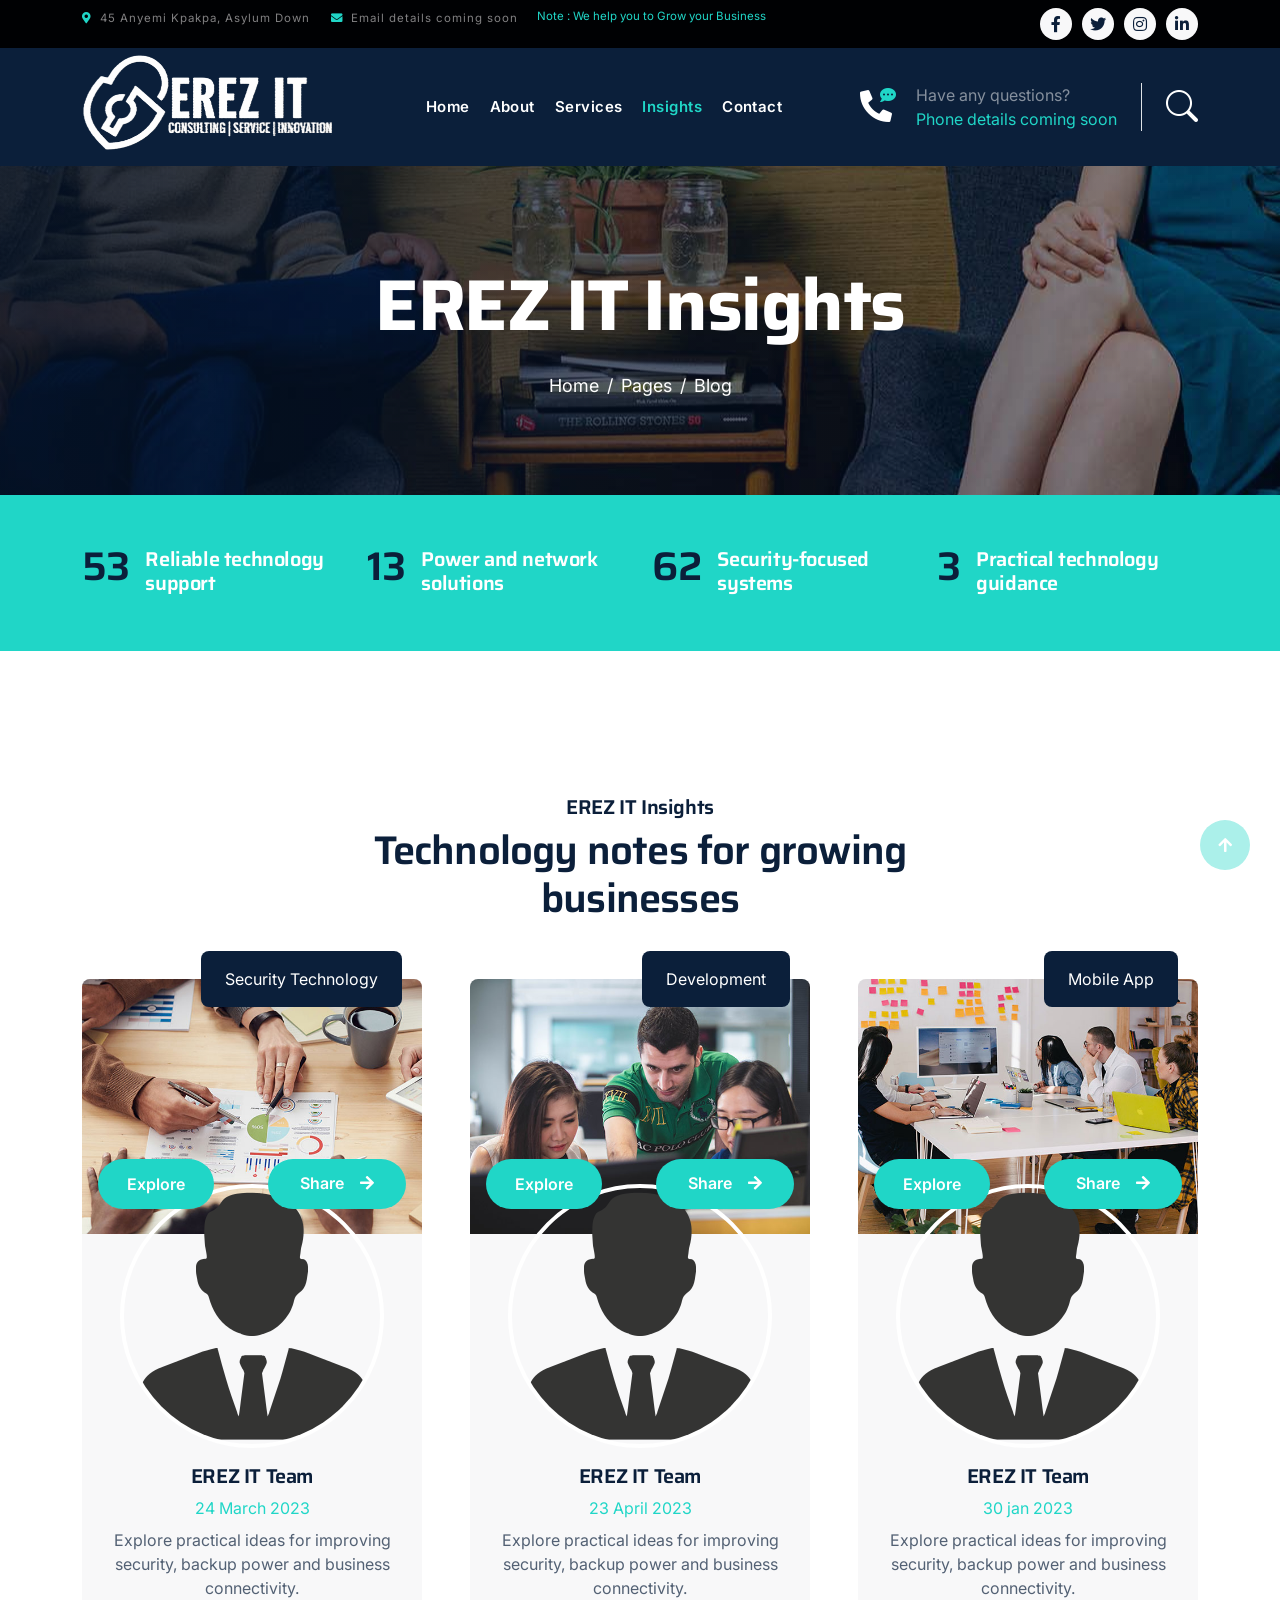
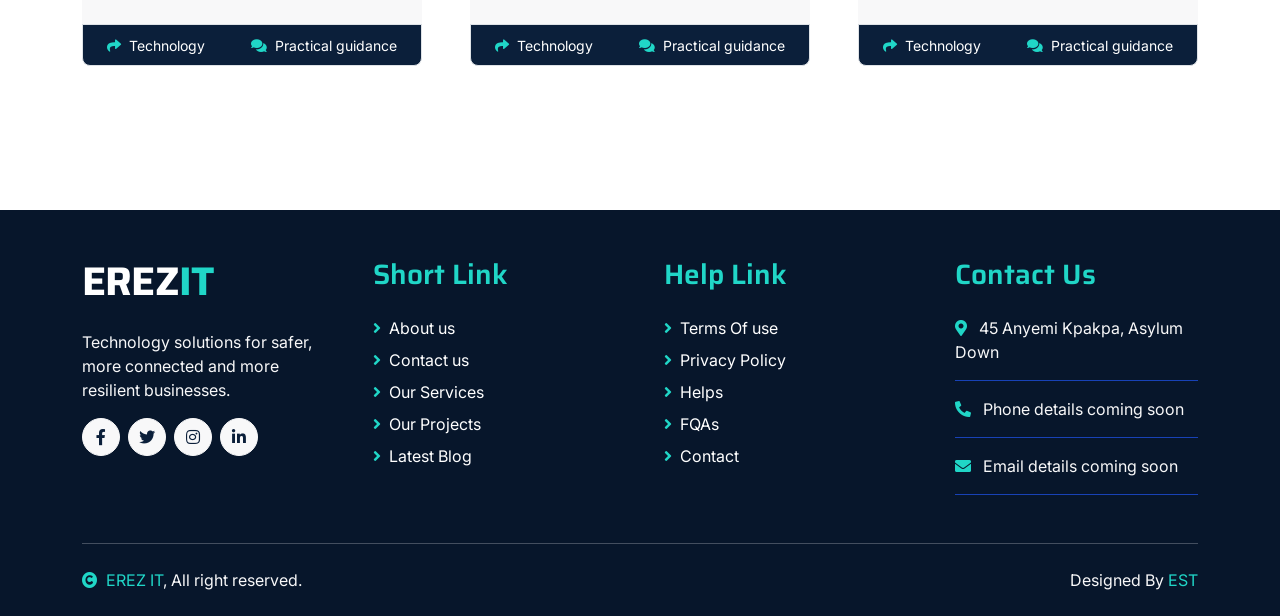
<file: blog.html>
<!DOCTYPE html>
<html lang="en">

    <head>
        <meta charset="utf-8">
        <title>EREZ IT | Security, Power & Network Technology</title>
        <meta content="width=device-width, initial-scale=1.0" name="viewport">
        <meta content="EREZ IT, security technology, power backup, network solutions, WAN, Accra IT services" name="keywords">
        <meta content="EREZ IT delivers practical security technology, power backup, networking and WAN solutions from Asylum Down, Accra." name="description">

        <!-- Google Web Fonts -->
        <link rel="preconnect" href="https://fonts.googleapis.com">
        <link rel="preconnect" href="https://fonts.gstatic.com" crossorigin>
        <link href="https://fonts.googleapis.com/css2?family=Inter:wght@400;500;600&family=Saira:wght@500;600;700&display=swap" rel="stylesheet"> 

        <!-- Icon Font Stylesheet -->
        <link href="https://cdnjs.cloudflare.com/ajax/libs/font-awesome/5.10.0/css/all.min.css" rel="stylesheet">
        <link href="https://cdn.jsdelivr.net/npm/bootstrap-icons@1.4.1/font/bootstrap-icons.css" rel="stylesheet">

        <!-- Libraries Stylesheet -->
        <link href="lib/animate/animate.min.css" rel="stylesheet">

        <!-- Customized Bootstrap Stylesheet -->
        <link href="css/bootstrap.min.css" rel="stylesheet">

        <!-- Template Stylesheet -->
        <link href="css/style.css" rel="stylesheet">
    </head>

    <body>
        <!-- Spinner Start -->
        <div id="spinner" class="show position-fixed translate-middle w-100 vh-100 top-50 start-50 d-flex align-items-center justify-content-center">
            <div class="spinner-grow text-primary" role="status"></div>
        </div>
        <!-- Spinner End -->

        <!-- Topbar Start -->
        <div class="container-fluid bg-dark py-2 d-none d-md-flex">
            <div class="container">
                <div class="d-flex justify-content-between topbar">
                    <div class="top-info">
                        <small class="me-3 text-white-50"><a href="#"><i class="fas fa-map-marker-alt me-2 text-secondary"></i></a>45 Anyemi Kpakpa, Asylum Down</small>
                        <small class="me-3 text-white-50"><a href="#"><i class="fas fa-envelope me-2 text-secondary"></i></a>Email details coming soon</small>
                    </div>
                    <div id="note" class="text-secondary d-none d-xl-flex"><small>Note : We help you to Grow your Business</small></div>
                    <div class="top-link">
                        <a href="#" class="bg-light nav-fill btn btn-sm-square rounded-circle"><i class="fab fa-facebook-f text-primary"></i></a>
                        <a href="#" class="bg-light nav-fill btn btn-sm-square rounded-circle"><i class="fab fa-twitter text-primary"></i></a>
                        <a href="#" class="bg-light nav-fill btn btn-sm-square rounded-circle"><i class="fab fa-instagram text-primary"></i></a>
                        <a href="#" class="bg-light nav-fill btn btn-sm-square rounded-circle me-0"><i class="fab fa-linkedin-in text-primary"></i></a>
                    </div>
                </div>
            </div>
        </div>
        <!-- Topbar End -->

        <!-- Navbar Start -->
        <div class="container-fluid bg-primary">
            <div class="container">
                <nav class="navbar navbar-dark navbar-expand-lg py-0">
                    <a href="index.html" class="navbar-brand">
                        <h1 class="text-white fw-bold d-block"><span class="text-secondary"></span> <img src="./img/logo1.png" alt="" width="250px" height="100px"></h1>
                    </a>
                    <button type="button" class="navbar-toggler me-0" data-bs-toggle="collapse" data-bs-target="#navbarCollapse">
                        <span class="navbar-toggler-icon"></span>
                    </button>
                    <div class="collapse navbar-collapse bg-transparent" id="navbarCollapse">
                        <div class="navbar-nav ms-auto mx-xl-auto p-0">
                            <a href="index.html" class="nav-item nav-link">Home</a>
                            <a href="about.html" class="nav-item nav-link">About</a>
                            <a href="service.html" class="nav-item nav-link">Services</a>
                            <a href="blog.html" class="nav-item nav-link active">Insights</a>
                            <a href="contact.html" class="nav-item nav-link">Contact</a>
                        </div>
                    </div>
                    <div class="d-none d-xl-flex flex-shirink-0">
                        <div id="phone-tada" class="d-flex align-items-center justify-content-center me-4">
                            <a href="#" class="position-relative animated tada infinite">
                                <i class="fa fa-phone-alt text-white fa-2x"></i>
                                <div class="position-absolute" style="top: -7px; left: 20px;">
                                    <span><i class="fa fa-comment-dots text-secondary"></i></span>
                                </div>
                            </a>
                        </div>
                        <div class="d-flex flex-column pe-4 border-end">
                            <span class="text-white-50">Have any questions?</span>
                            <span class="text-secondary">Phone details coming soon</span>
                        </div>
                        <div class="d-flex align-items-center justify-content-center ms-4 ">
                            <a href="#"><i class="bi bi-search text-white fa-2x"></i> </a>
                        </div>
                    </div>
                </nav>
            </div>
        </div>
        <!-- Navbar End -->

        
        <!-- Page Header Start -->
        <div class="container-fluid page-header py-5">
            <div class="container text-center py-5">
                <h1 class="display-2 text-white mb-4 animated slideInDown">EREZ IT Insights</h1>
                <nav aria-label="breadcrumb animated slideInDown">
                    <ol class="breadcrumb justify-content-center mb-0">
                        <li class="breadcrumb-item"><a href="#">Home</a></li>
                        <li class="breadcrumb-item"><a href="#">Pages</a></li>
                        <li class="breadcrumb-item" aria-current="page">Blog</li>
                    </ol>
                </nav>
            </div>
        </div>
        <!-- Page Header End -->


        <!-- Fact Start -->
        <div class="container-fluid bg-secondary py-5">
            <div class="container">
                <div class="row">
                    <div class="col-lg-3 wow fadeIn" data-wow-delay=".1s">
                        <div class="d-flex counter">
                            <h1 class="me-3 text-primary counter-value">99</h1>
                            <h5 class="text-white mt-1">Reliable technology support</h5>
                        </div>
                    </div>
                    <div class="col-lg-3 wow fadeIn" data-wow-delay=".3s">
                        <div class="d-flex counter">
                            <h1 class="me-3 text-primary counter-value">25</h1>
                            <h5 class="text-white mt-1">Power and network solutions</h5>
                        </div>
                    </div>
                    <div class="col-lg-3 wow fadeIn" data-wow-delay=".5s">
                        <div class="d-flex counter">
                            <h1 class="me-3 text-primary counter-value">120</h1>
                            <h5 class="text-white mt-1">Security-focused systems</h5>
                        </div>
                    </div>
                    <div class="col-lg-3 wow fadeIn" data-wow-delay=".7s">
                        <div class="d-flex counter">
                            <h1 class="me-3 text-primary counter-value">5</h1>
                            <h5 class="text-white mt-1">Practical technology guidance</h5>
                        </div>
                    </div>
                </div>
            </div>
        </div>
        <!-- Fact End -->


        <!-- Blog Start -->
        <div class="container-fluid blog py-5 my-5">
            <div class="container py-5">
                <div class="text-center mx-auto pb-5 wow fadeIn" data-wow-delay=".3s" style="max-width: 600px;">
                    <h5 class="text-primary">EREZ IT Insights</h5>
                    <h1>Technology notes for growing businesses</h1>
                </div>
                <div class="row g-5 justify-content-center">
                    <div class="col-lg-6 col-xl-4 wow fadeIn" data-wow-delay=".3s">
                        <div class="blog-item position-relative bg-light rounded">
                            <img src="img/blog-1.jpg" class="img-fluid w-100 rounded-top" alt="">
                            <span class="position-absolute px-4 py-3 bg-primary text-white rounded" style="top: -28px; right: 20px;">Security Technology</span>
                            <div class="blog-btn d-flex justify-content-between position-relative px-3" style="margin-top: -75px;">
                                <div class="blog-icon btn btn-secondary px-3 rounded-pill my-auto">
                                    <a href="#" class="btn text-white">Explore</a>
                                </div>
                                <div class="blog-btn-icon btn btn-secondary px-4 py-3 rounded-pill ">
                                    <div class="blog-icon-1">
                                        <p class="text-white px-2">Share<i class="fa fa-arrow-right ms-3"></i></p>
                                    </div>
                                    <div class="blog-icon-2">
                                        <a href="#" class="btn me-1"><i class="fab fa-facebook-f text-white"></i></a>
                                        <a href="#" class="btn me-1"><i class="fab fa-twitter text-white"></i></a>
                                        <a href="#" class="btn me-1"><i class="fab fa-instagram text-white"></i></a>
                                    </div>
                                </div>
                            </div>
                            <div class="blog-content text-center position-relative px-3" style="margin-top: -25px;">
                                <img src="img/admin.png" class="img-fluid rounded-circle border border-4 border-white mb-3" alt="">
                                <h5 class="">EREZ IT Team</h5>
                                <span class="text-secondary">24 March 2023</span>
                                <p class="py-2">Explore practical ideas for improving security, backup power and business connectivity.</p>
                            </div>
                            <div class="blog-coment d-flex justify-content-between px-4 py-2 border bg-primary rounded-bottom">
                                <a href="#" class="text-white"><small><i class="fas fa-share me-2 text-secondary"></i>Technology</small></a>
                                <a href="#" class="text-white"><small><i class="fa fa-comments me-2 text-secondary"></i>Practical guidance</small></a>
                            </div>
                        </div>
                    </div>
                    <div class="col-lg-6 col-xl-4 wow fadeIn" data-wow-delay=".5s">
                        <div class="blog-item position-relative bg-light rounded">
                            <img src="img/blog-2.jpg" class="img-fluid w-100 rounded-top" alt="">
                            <span class="position-absolute px-4 py-3 bg-primary text-white rounded" style="top: -28px; right: 20px;">Development</span>
                            <div class="blog-btn d-flex justify-content-between position-relative px-3" style="margin-top: -75px;">
                                <div class="blog-icon btn btn-secondary px-3 rounded-pill my-auto">
                                    <a href="#" class="btn text-white ">Explore</a>
                                </div>
                                <div class="blog-btn-icon btn btn-secondary px-4 py-3 rounded-pill ">
                                    <div class="blog-icon-1">
                                        <p class="text-white px-2">Share<i class="fa fa-arrow-right ms-3"></i></p>
                                    </div>
                                    <div class="blog-icon-2">
                                        <a href="#" class="btn me-1"><i class="fab fa-facebook-f text-white"></i></a>
                                        <a href="#" class="btn me-1"><i class="fab fa-twitter text-white"></i></a>
                                        <a href="#" class="btn me-1"><i class="fab fa-instagram text-white"></i></a>
                                    </div>
                                </div>
                            </div>
                            <div class="blog-content text-center position-relative px-3" style="margin-top: -25px;">
                                <img src="img/admin.png" class="img-fluid rounded-circle border border-4 border-white mb-3" alt="">
                                <h5 class="">EREZ IT Team</h5>
                                <span class="text-secondary">23 April 2023</span>
                                <p class="py-2">Explore practical ideas for improving security, backup power and business connectivity.</p>
                            </div>
                            <div class="blog-coment d-flex justify-content-between px-4 py-2 border bg-primary rounded-bottom">
                                <a href="#" class="text-white"><small><i class="fas fa-share me-2 text-secondary"></i>Technology</small></a>
                                <a href="#" class="text-white"><small><i class="fa fa-comments me-2 text-secondary"></i>Practical guidance</small></a>
                            </div>
                        </div>
                    </div>
                    <div class="col-lg-6 col-xl-4 wow fadeIn" data-wow-delay=".7s">
                        <div class="blog-item position-relative bg-light rounded">
                            <img src="img/blog-3.jpg" class="img-fluid w-100 rounded-top" alt="">
                            <span class="position-absolute px-4 py-3 bg-primary text-white rounded" style="top: -28px; right: 20px;">Mobile App</span>
                            <div class="blog-btn d-flex justify-content-between position-relative px-3" style="margin-top: -75px;">
                                <div class="blog-icon btn btn-secondary px-3 rounded-pill my-auto">
                                    <a href="#" class="btn text-white ">Explore</a>
                                </div>
                                <div class="blog-btn-icon btn btn-secondary px-4 py-3 rounded-pill ">
                                    <div class="blog-icon-1">
                                        <p class="text-white px-2">Share<i class="fa fa-arrow-right ms-3"></i></p>
                                    </div>
                                    <div class="blog-icon-2">
                                        <a href="#" class="btn me-1"><i class="fab fa-facebook-f text-white"></i></a>
                                        <a href="#" class="btn me-1"><i class="fab fa-twitter text-white"></i></a>
                                        <a href="#" class="btn me-1"><i class="fab fa-instagram text-white"></i></a>
                                    </div>
                                </div>
                            </div>
                            <div class="blog-content text-center position-relative px-3" style="margin-top: -25px;">
                                <img src="img/admin.png" class="img-fluid rounded-circle border border-4 border-white mb-3" alt="">
                                <h5 class="">EREZ IT Team</h5>
                                <span class="text-secondary">30 jan 2023</span>
                                <p class="py-2">Explore practical ideas for improving security, backup power and business connectivity.</p>
                            </div>
                            <div class="blog-coments d-flex justify-content-between px-4 py-2 border bg-primary rounded-bottom">
                                <a href="#" class="text-white"><small><i class="fas fa-share me-2 text-secondary"></i>Technology</small></a>
                                <a href="#" class="text-white"><small><i class="fa fa-comments me-2 text-secondary"></i>Practical guidance</small></a>
                            </div>
                        </div>
                    </div>
                </div>
            </div>
        </div>
        <!-- Blog End -->


        <!-- Footer Start -->
         <div class="container-fluid footer bg-dark wow fadeIn" data-wow-delay=".3s">
            <div class="container pt-5 pb-4">
                <div class="row g-5">
                    <div class="col-lg-3 col-md-6">
                        <a href="index.html">
                            <h1 class="text-white fw-bold d-block">EREZ<span class="text-secondary">IT</span> </h1>
                        </a>
                        <p class="mt-4 text-light">Technology solutions for safer, more connected and more resilient businesses.</p>
                        <div class="d-flex hightech-link">
                            <a href="#" class="btn-light nav-fill btn btn-square rounded-circle me-2"><i class="fab fa-facebook-f text-primary"></i></a>
                            <a href="#" class="btn-light nav-fill btn btn-square rounded-circle me-2"><i class="fab fa-twitter text-primary"></i></a>
                            <a href="#" class="btn-light nav-fill btn btn-square rounded-circle me-2"><i class="fab fa-instagram text-primary"></i></a>
                            <a href="#" class="btn-light nav-fill btn btn-square rounded-circle me-0"><i class="fab fa-linkedin-in text-primary"></i></a>
                        </div>
                    </div>
                    <div class="col-lg-3 col-md-6">
                        <a href="#" class="h3 text-secondary">Short Link</a>
                        <div class="mt-4 d-flex flex-column short-link">
                            <a href="#" class="mb-2 text-white"><i class="fas fa-angle-right text-secondary me-2"></i>About us</a>
                            <a href="#" class="mb-2 text-white"><i class="fas fa-angle-right text-secondary me-2"></i>Contact us</a>
                            <a href="#" class="mb-2 text-white"><i class="fas fa-angle-right text-secondary me-2"></i>Our Services</a>
                            <a href="#" class="mb-2 text-white"><i class="fas fa-angle-right text-secondary me-2"></i>Our Projects</a>
                            <a href="#" class="mb-2 text-white"><i class="fas fa-angle-right text-secondary me-2"></i>Latest Blog</a>
                        </div>
                    </div>
                    <div class="col-lg-3 col-md-6">
                        <a href="#" class="h3 text-secondary">Help Link</a>
                        <div class="mt-4 d-flex flex-column help-link">
                            <a href="#" class="mb-2 text-white"><i class="fas fa-angle-right text-secondary me-2"></i>Terms Of use</a>
                            <a href="#" class="mb-2 text-white"><i class="fas fa-angle-right text-secondary me-2"></i>Privacy Policy</a>
                            <a href="#" class="mb-2 text-white"><i class="fas fa-angle-right text-secondary me-2"></i>Helps</a>
                            <a href="#" class="mb-2 text-white"><i class="fas fa-angle-right text-secondary me-2"></i>FQAs</a>
                            <a href="#" class="mb-2 text-white"><i class="fas fa-angle-right text-secondary me-2"></i>Contact</a>
                        </div>
                    </div>
                    <div class="col-lg-3 col-md-6">
                        <a href="#" class="h3 text-secondary">Contact Us</a>
                        <div class="text-white mt-4 d-flex flex-column contact-link">
                            <a href="#" class="pb-3 text-light border-bottom border-primary"><i class="fas fa-map-marker-alt text-secondary me-2"></i> 45 Anyemi Kpakpa, Asylum Down</a>
                            <a href="#" class="py-3 text-light border-bottom border-primary"><i class="fas fa-phone-alt text-secondary me-2"></i> Phone details coming soon</a>
                            <a href="#" class="py-3 text-light border-bottom border-primary"><i class="fas fa-envelope text-secondary me-2"></i> Email details coming soon</a>
                        </div>
                    </div>
                </div>
                <hr class="text-light mt-5 mb-4">
                <div class="row">
                    <div class="col-md-6 text-center text-md-start">
                        <span class="text-light"><a href="#" class="text-secondary"><i class="fas fa-copyright text-secondary me-2"></i>EREZ IT</a>, All right reserved.</span>
                    </div>
                    <div class="col-md-6 text-center text-md-end">
                       
                                                <span class="text-light">Designed By <a href="" class="text-secondary">EST</a></span>

                    </div>
                </div>
            </div>
        </div>
        <!-- Footer End -->


        <!-- Back to Top -->
        <a href="#" class="btn btn-secondary btn-square rounded-circle back-to-top"><i class="fa fa-arrow-up text-white"></i></a>

        
        <!-- JavaScript Libraries -->
        <script src="https://ajax.googleapis.com/ajax/libs/jquery/3.6.4/jquery.min.js"></script>
        <script src="https://cdn.jsdelivr.net/npm/bootstrap@5.0.0/dist/js/bootstrap.bundle.min.js"></script>
        <script src="lib/wow/wow.min.js"></script>
        <script src="lib/easing/easing.min.js"></script>
        <script src="lib/waypoints/waypoints.min.js"></script>

        <!-- Template Javascript -->
        <script src="js/main.js"></script>
    </body>

</html>
</file>
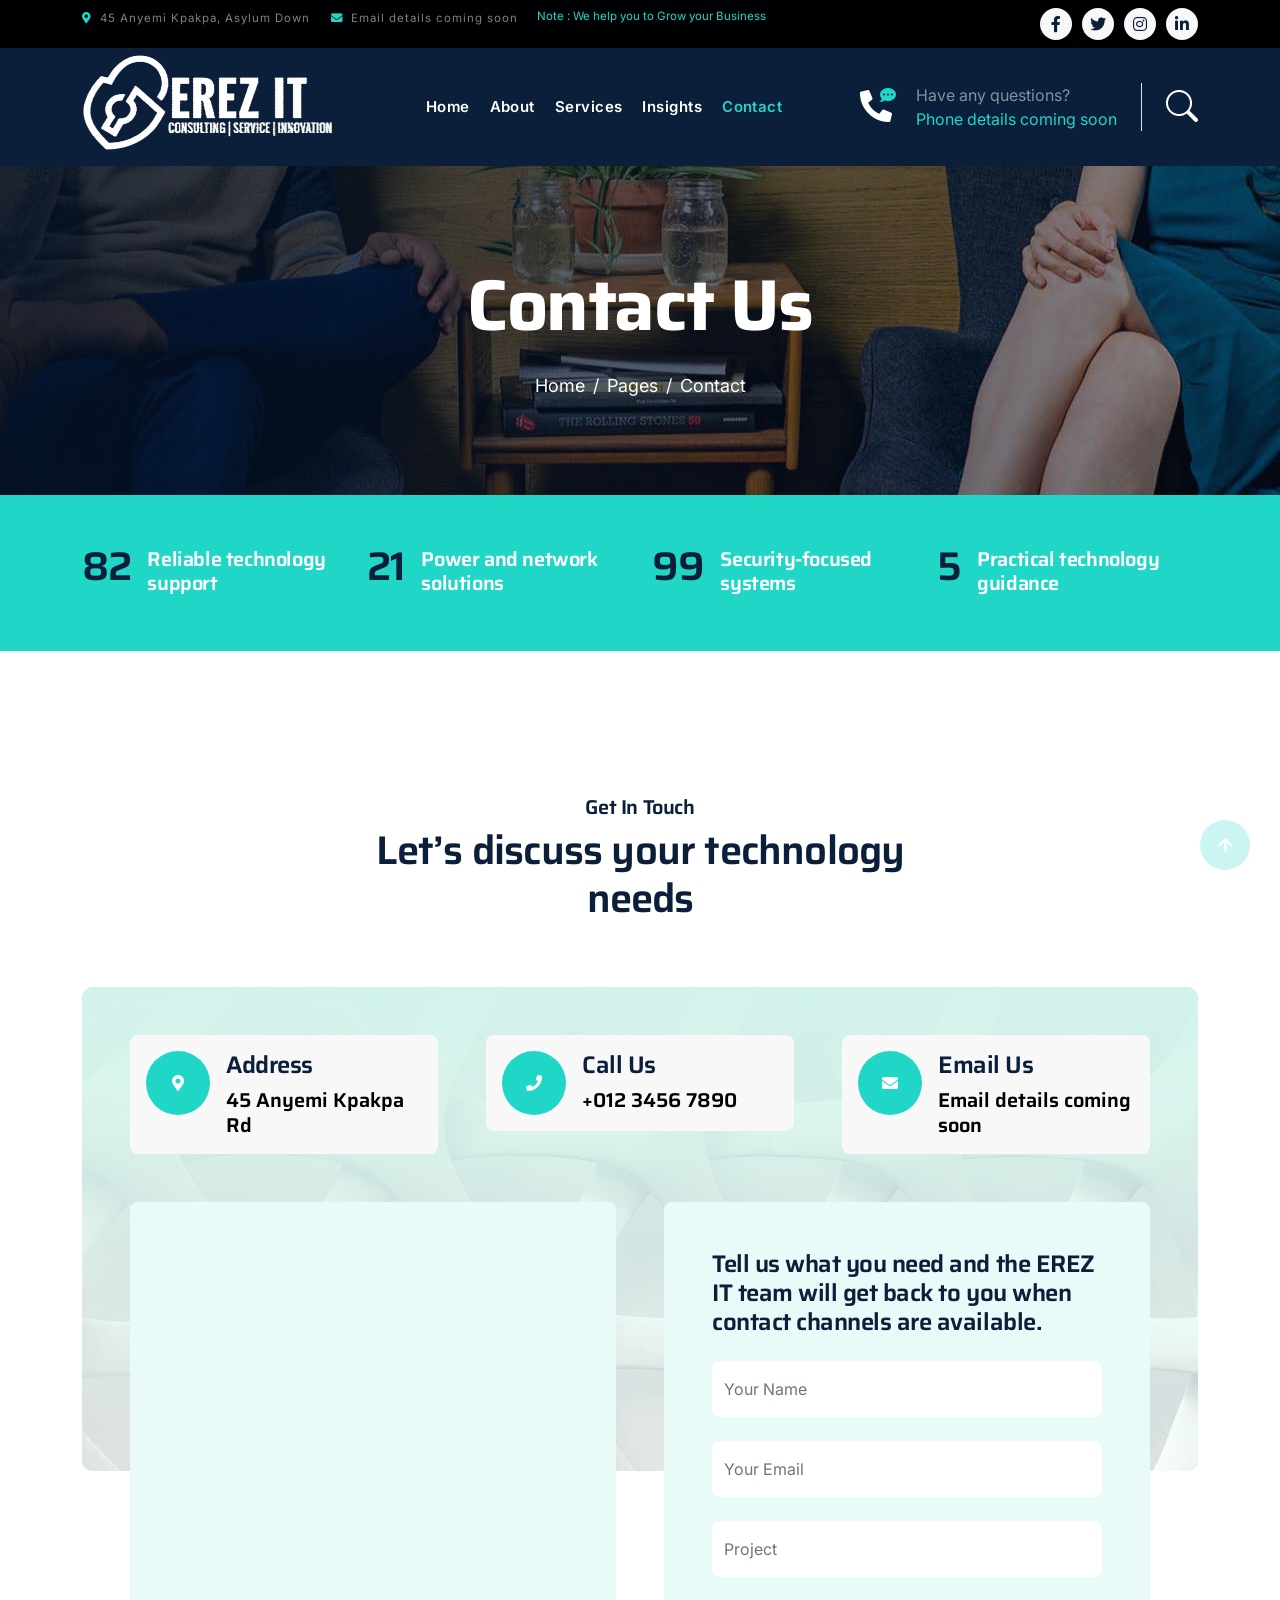
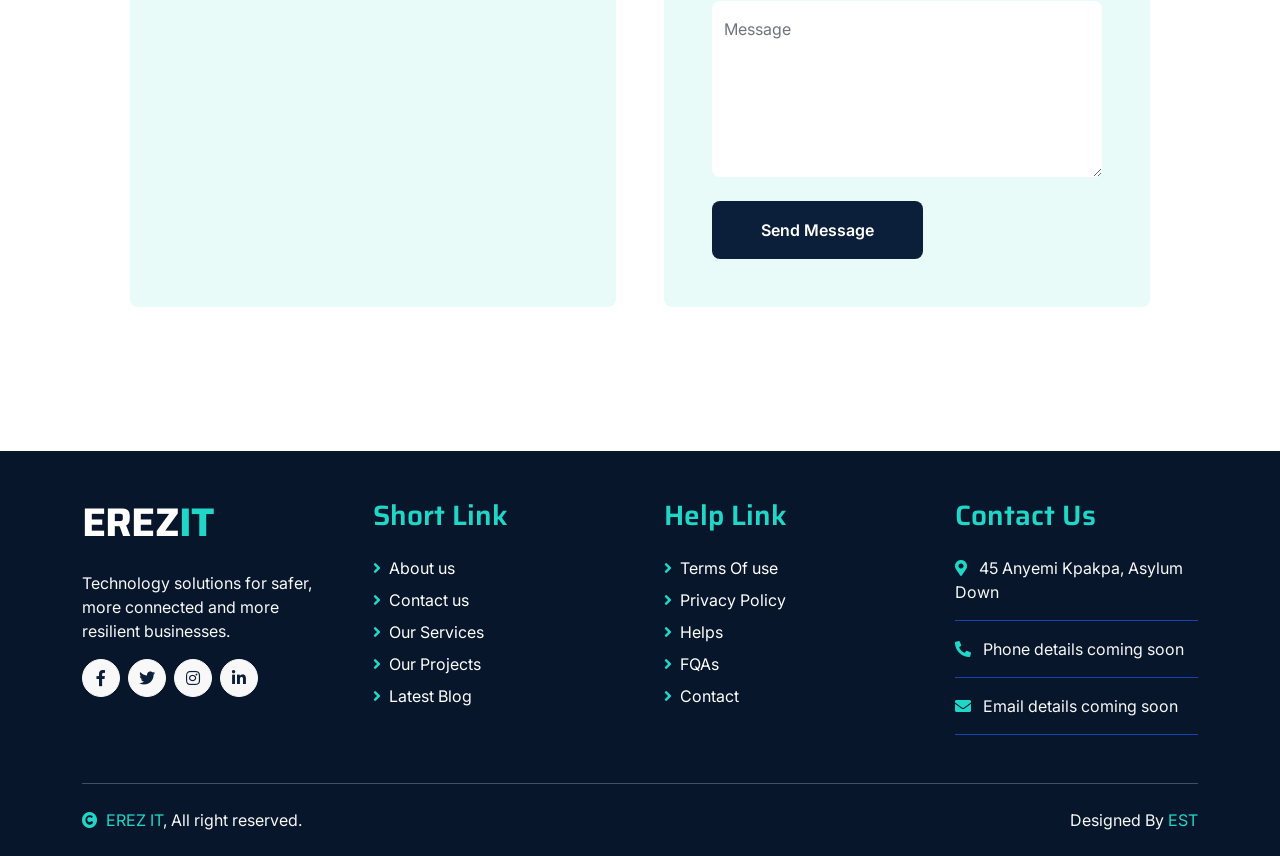
<file: contact.html>
<!DOCTYPE html>
<html lang="en">

    <head>
        <meta charset="utf-8">
        <title>EREZ IT | Security, Power & Network Technology</title>
        <meta content="width=device-width, initial-scale=1.0" name="viewport">
        <meta content="EREZ IT, security technology, power backup, network solutions, WAN, Accra IT services" name="keywords">
        <meta content="EREZ IT delivers practical security technology, power backup, networking and WAN solutions from Asylum Down, Accra." name="description">

        <!-- Google Web Fonts -->
        <link rel="preconnect" href="https://fonts.googleapis.com">
        <link rel="preconnect" href="https://fonts.gstatic.com" crossorigin>
        <link href="https://fonts.googleapis.com/css2?family=Inter:wght@400;500;600&family=Saira:wght@500;600;700&display=swap" rel="stylesheet"> 

        <!-- Icon Font Stylesheet -->
        <link href="https://cdnjs.cloudflare.com/ajax/libs/font-awesome/5.10.0/css/all.min.css" rel="stylesheet">
        <link href="https://cdn.jsdelivr.net/npm/bootstrap-icons@1.4.1/font/bootstrap-icons.css" rel="stylesheet">

        <!-- Libraries Stylesheet -->
        <link href="lib/animate/animate.min.css" rel="stylesheet">

        <!-- Customized Bootstrap Stylesheet -->
        <link href="css/bootstrap.min.css" rel="stylesheet">

        <!-- Template Stylesheet -->
        <link href="css/style.css" rel="stylesheet">
    </head>

    <body>
        <!-- Spinner Start -->
        <div id="spinner" class="show position-fixed translate-middle w-100 vh-100 top-50 start-50 d-flex align-items-center justify-content-center">
            <div class="spinner-grow text-primary" role="status"></div>
        </div>
        <!-- Spinner End -->

        <!-- Topbar Start -->
        <div class="container-fluid bg-dark py-2 d-none d-md-flex">
            <div class="container">
                <div class="d-flex justify-content-between topbar">
                    <div class="top-info">
                        <small class="me-3 text-white-50"><a href="#"><i class="fas fa-map-marker-alt me-2 text-secondary"></i></a>45 Anyemi Kpakpa, Asylum Down</small>
                        <small class="me-3 text-white-50"><a href="#"><i class="fas fa-envelope me-2 text-secondary"></i></a>Email details coming soon</small>
                    </div>
                    <div id="note" class="text-secondary d-none d-xl-flex"><small>Note : We help you to Grow your Business</small></div>
                    <div class="top-link">
                        <a href="#" class="bg-light nav-fill btn btn-sm-square rounded-circle"><i class="fab fa-facebook-f text-primary"></i></a>
                        <a href="#" class="bg-light nav-fill btn btn-sm-square rounded-circle"><i class="fab fa-twitter text-primary"></i></a>
                        <a href="#" class="bg-light nav-fill btn btn-sm-square rounded-circle"><i class="fab fa-instagram text-primary"></i></a>
                        <a href="#" class="bg-light nav-fill btn btn-sm-square rounded-circle me-0"><i class="fab fa-linkedin-in text-primary"></i></a>
                    </div>
                </div>
            </div>
        </div>
        <!-- Topbar End -->

        <!-- Navbar Start -->
        <div class="container-fluid bg-primary">
            <div class="container">
                <nav class="navbar navbar-dark navbar-expand-lg py-0">
                   <a href="index.html" class="navbar-brand">
                        <h1 class="text-white fw-bold d-block"><span class="text-secondary"></span> <img src="./img/logo1.png" alt="" width="250px" height="100px"></h1>
                    </a>
                    <button type="button" class="navbar-toggler me-0" data-bs-toggle="collapse" data-bs-target="#navbarCollapse">
                        <span class="navbar-toggler-icon"></span>
                    </button>
                    <div class="collapse navbar-collapse bg-transparent" id="navbarCollapse">
                        <div class="navbar-nav ms-auto mx-xl-auto p-0">
                            <a href="index.html" class="nav-item nav-link">Home</a>
                            <a href="about.html" class="nav-item nav-link">About</a>
                            <a href="service.html" class="nav-item nav-link">Services</a>
                            <a href="blog.html" class="nav-item nav-link">Insights</a>
                            <a href="contact.html" class="nav-item nav-link active">Contact</a>
                        </div>
                    </div>
                    <div class="d-none d-xl-flex flex-shirink-0">
                        <div id="phone-tada" class="d-flex align-items-center justify-content-center me-4">
                            <a href="#" class="position-relative animated tada infinite">
                                <i class="fa fa-phone-alt text-white fa-2x"></i>
                                <div class="position-absolute" style="top: -7px; left: 20px;">
                                    <span><i class="fa fa-comment-dots text-secondary"></i></span>
                                </div>
                            </a>
                        </div>
                        <div class="d-flex flex-column pe-4 border-end">
                            <span class="text-white-50">Have any questions?</span>
                            <span class="text-secondary">Phone details coming soon</span>
                        </div>
                        <div class="d-flex align-items-center justify-content-center ms-4 ">
                            <a href="#"><i class="bi bi-search text-white fa-2x"></i> </a>
                        </div>
                    </div>
                </nav>
            </div>
        </div>
        <!-- Navbar End -->

        
        <!-- Page Header Start -->
        <div class="container-fluid page-header py-5">
            <div class="container text-center py-5">
                <h1 class="display-2 text-white mb-4 animated slideInDown">Contact Us</h1>
                <nav aria-label="breadcrumb animated slideInDown">
                    <ol class="breadcrumb justify-content-center mb-0">
                        <li class="breadcrumb-item"><a href="#">Home</a></li>
                        <li class="breadcrumb-item"><a href="#">Pages</a></li>
                        <li class="breadcrumb-item" aria-current="page">Contact</li>
                    </ol>
                </nav>
            </div>
        </div>
        <!-- Page Header End -->


        <!-- Fact Start -->
        <div class="container-fluid bg-secondary py-5">
            <div class="container">
                <div class="row">
                    <div class="col-lg-3 wow fadeIn" data-wow-delay=".1s">
                        <div class="d-flex counter">
                            <h1 class="me-3 text-primary counter-value">99</h1>
                            <h5 class="text-white mt-1">Reliable technology support</h5>
                        </div>
                    </div>
                    <div class="col-lg-3 wow fadeIn" data-wow-delay=".3s">
                        <div class="d-flex counter">
                            <h1 class="me-3 text-primary counter-value">25</h1>
                            <h5 class="text-white mt-1">Power and network solutions</h5>
                        </div>
                    </div>
                    <div class="col-lg-3 wow fadeIn" data-wow-delay=".5s">
                        <div class="d-flex counter">
                            <h1 class="me-3 text-primary counter-value">120</h1>
                            <h5 class="text-white mt-1">Security-focused systems</h5>
                        </div>
                    </div>
                    <div class="col-lg-3 wow fadeIn" data-wow-delay=".7s">
                        <div class="d-flex counter">
                            <h1 class="me-3 text-primary counter-value">5</h1>
                            <h5 class="text-white mt-1">Practical technology guidance</h5>
                        </div>
                    </div>
                </div>
            </div>
        </div>
        <!-- Fact End -->


        <!-- Contact Start -->
        <div class="container-fluid py-5 mt-5">
            <div class="container py-5">
                <div class="text-center mx-auto pb-5 wow fadeIn" data-wow-delay=".3s" style="max-width: 600px;">
                    <h5 class="text-primary">Get In Touch</h5>
                    <h1 class="mb-3">Let’s discuss your technology needs</h1>
                </div>
                <div class="contact-detail position-relative p-4 p-md-5">
                    <div class="row g-5 mb-5 justify-content-center">
                        <div class="col-xl-4 col-lg-6 wow fadeIn" data-wow-delay=".3s">
                            <div class="d-flex bg-light p-3 rounded">
                                <div class="flex-shrink-0 btn-square bg-secondary rounded-circle" style="width: 64px; height: 64px;">
                                    <i class="fas fa-map-marker-alt text-white"></i>
                                </div>
                                <div class="ms-3">
                                    <h4 class="text-primary">Address</h4>
                                    <a href="https://www.google.com/maps/embed?pb=!1m18!1m12!1m3!1d3970.963041806749!2d-0.20091449999999997!3d5.572482700000001!2m3!1f0!2f0!3f0!3m2!1i1024!2i768!4f13.1!3m3!1m2!1s0xfdf9a6e00e27bc9%3A0x429c0059485e4b9b!2s45%20Anyemi%20Kpakpa%20Rd%2C%20Accra!5e0!3m2!1sen!2sgh!4v1794612895202!5m2!1sen!2sgh" target="_blank" class="h5">45 Anyemi Kpakpa Rd
</a>
                                </div>
                            </div>
                        </div>
                        <div class="col-xl-4 col-lg-6 wow fadeIn" data-wow-delay=".5s">
                            <div class="d-flex bg-light p-3 rounded">
                                <div class="flex-shrink-0 btn-square bg-secondary rounded-circle" style="width: 64px; height: 64px;">
                                    <i class="fa fa-phone text-white"></i>
                                </div>
                                <div class="ms-3">
                                    <h4 class="text-primary">Call Us</h4>
                                    <a class="h5" href="tel:+0123456789" target="_blank">+012 3456 7890</a>
                                </div>
                            </div>
                        </div>
                        <div class="col-xl-4 col-lg-6 wow fadeIn" data-wow-delay=".7s">
                            <div class="d-flex bg-light p-3 rounded">
                                <div class="flex-shrink-0 btn-square bg-secondary rounded-circle" style="width: 64px; height: 64px;">
                                    <i class="fa fa-envelope text-white"></i>
                                </div>
                                <div class="ms-3">
                                    <h4 class="text-primary">Email Us</h4>
                                    <a class="h5" href="mailto:Email details coming soon" target="_blank">Email details coming soon</a>
                                </div>
                            </div>
                        </div>
                    </div>
                    <div class="row g-5">
                        <div class="col-lg-6 wow fadeIn" data-wow-delay=".3s">
                            <div class="p-4 p-md-5 h-100 rounded contact-map">
                                <iframe class="rounded w-100 h-100" src="https://www.google.com/maps/embed?pb=!1m18!1m12!1m3!1d3970.963041806749!2d-0.20091449999999997!3d5.572482700000001!2m3!1f0!2f0!3f0!3m2!1i1024!2i768!4f13.1!3m3!1m2!1s0xfdf9a6e00e27bc9%3A0x429c0059485e4b9b!2s45%20Anyemi%20Kpakpa%20Rd%2C%20Accra!5e0!3m2!1sen!2sgh!4v1794612895202!5m2!1sen!2sgh" style="border:0; min-height:300px;" allowfullscreen="" loading="lazy" referrerpolicy="no-referrer-when-downgrade"></iframe>
                            </div>
                        </div>
                        <div class="col-lg-6 wow fadeIn" data-wow-delay=".5s">
                            <div class="p-4 p-md-5 rounded contact-form">
                                <h4 class="mb-4">Tell us what you need and the EREZ IT team will get back to you when contact channels are available.</h4>
                                <div class="mb-4">
                                    <input type="text" class="form-control border-0 py-3" placeholder="Your Name">
                                </div>
                                <div class="mb-4">
                                    <input type="email" class="form-control border-0 py-3" placeholder="Your Email">
                                </div>
                                <div class="mb-4">
                                    <input type="text" class="form-control border-0 py-3" placeholder="Project">
                                </div>
                                <div class="mb-4">
                                    <textarea class="w-100 form-control border-0 py-3" rows="6" cols="10" placeholder="Message"></textarea>
                                </div>
                                <div class="text-start">
                                    <button class="btn bg-primary text-white py-3 px-5" type="button">Send Message</button>
                                </div>
                            </div>
                        </div>
                    </div>
                </div>
            </div> 
        </div>
        <!-- Contact End -->


        <!-- Footer Start -->
         <div class="container-fluid footer bg-dark wow fadeIn" data-wow-delay=".3s">
            <div class="container pt-5 pb-4">
                <div class="row g-5">
                    <div class="col-lg-3 col-md-6">
                        <a href="index.html">
                            <h1 class="text-white fw-bold d-block">EREZ<span class="text-secondary">IT</span> </h1>
                        </a>
                        <p class="mt-4 text-light">Technology solutions for safer, more connected and more resilient businesses.</p>
                        <div class="d-flex hightech-link">
                            <a href="#" class="btn-light nav-fill btn btn-square rounded-circle me-2"><i class="fab fa-facebook-f text-primary"></i></a>
                            <a href="#" class="btn-light nav-fill btn btn-square rounded-circle me-2"><i class="fab fa-twitter text-primary"></i></a>
                            <a href="#" class="btn-light nav-fill btn btn-square rounded-circle me-2"><i class="fab fa-instagram text-primary"></i></a>
                            <a href="#" class="btn-light nav-fill btn btn-square rounded-circle me-0"><i class="fab fa-linkedin-in text-primary"></i></a>
                        </div>
                    </div>
                    <div class="col-lg-3 col-md-6">
                        <a href="#" class="h3 text-secondary">Short Link</a>
                        <div class="mt-4 d-flex flex-column short-link">
                            <a href="#" class="mb-2 text-white"><i class="fas fa-angle-right text-secondary me-2"></i>About us</a>
                            <a href="#" class="mb-2 text-white"><i class="fas fa-angle-right text-secondary me-2"></i>Contact us</a>
                            <a href="#" class="mb-2 text-white"><i class="fas fa-angle-right text-secondary me-2"></i>Our Services</a>
                            <a href="#" class="mb-2 text-white"><i class="fas fa-angle-right text-secondary me-2"></i>Our Projects</a>
                            <a href="#" class="mb-2 text-white"><i class="fas fa-angle-right text-secondary me-2"></i>Latest Blog</a>
                        </div>
                    </div>
                    <div class="col-lg-3 col-md-6">
                        <a href="#" class="h3 text-secondary">Help Link</a>
                        <div class="mt-4 d-flex flex-column help-link">
                            <a href="#" class="mb-2 text-white"><i class="fas fa-angle-right text-secondary me-2"></i>Terms Of use</a>
                            <a href="#" class="mb-2 text-white"><i class="fas fa-angle-right text-secondary me-2"></i>Privacy Policy</a>
                            <a href="#" class="mb-2 text-white"><i class="fas fa-angle-right text-secondary me-2"></i>Helps</a>
                            <a href="#" class="mb-2 text-white"><i class="fas fa-angle-right text-secondary me-2"></i>FQAs</a>
                            <a href="#" class="mb-2 text-white"><i class="fas fa-angle-right text-secondary me-2"></i>Contact</a>
                        </div>
                    </div>
                    <div class="col-lg-3 col-md-6">
                        <a href="#" class="h3 text-secondary">Contact Us</a>
                        <div class="text-white mt-4 d-flex flex-column contact-link">
                            <a href="#" class="pb-3 text-light border-bottom border-primary"><i class="fas fa-map-marker-alt text-secondary me-2"></i> 45 Anyemi Kpakpa, Asylum Down</a>
                            <a href="#" class="py-3 text-light border-bottom border-primary"><i class="fas fa-phone-alt text-secondary me-2"></i> Phone details coming soon</a>
                            <a href="#" class="py-3 text-light border-bottom border-primary"><i class="fas fa-envelope text-secondary me-2"></i> Email details coming soon</a>
                        </div>
                    </div>
                </div>
                <hr class="text-light mt-5 mb-4">
                <div class="row">
                    <div class="col-md-6 text-center text-md-start">
                        <span class="text-light"><a href="#" class="text-secondary"><i class="fas fa-copyright text-secondary me-2"></i>EREZ IT</a>, All right reserved.</span>
                    </div>
                    <div class="col-md-6 text-center text-md-end">
                       
                                                <span class="text-light">Designed By <a href="" class="text-secondary">EST</a></span>

                    </div>
                </div>
            </div>
        </div>
        <!-- Footer End -->


        <!-- Back to Top -->
        <a href="#" class="btn btn-secondary btn-square rounded-circle back-to-top"><i class="fa fa-arrow-up text-white"></i></a>

        
        <!-- JavaScript Libraries -->
        <script src="https://ajax.googleapis.com/ajax/libs/jquery/3.6.4/jquery.min.js"></script>
        <script src="https://cdn.jsdelivr.net/npm/bootstrap@5.0.0/dist/js/bootstrap.bundle.min.js"></script>
        <script src="lib/wow/wow.min.js"></script>
        <script src="lib/easing/easing.min.js"></script>
        <script src="lib/waypoints/waypoints.min.js"></script>

        <!-- Template Javascript -->
        <script src="js/main.js"></script>
    </body>

</html>
</file>
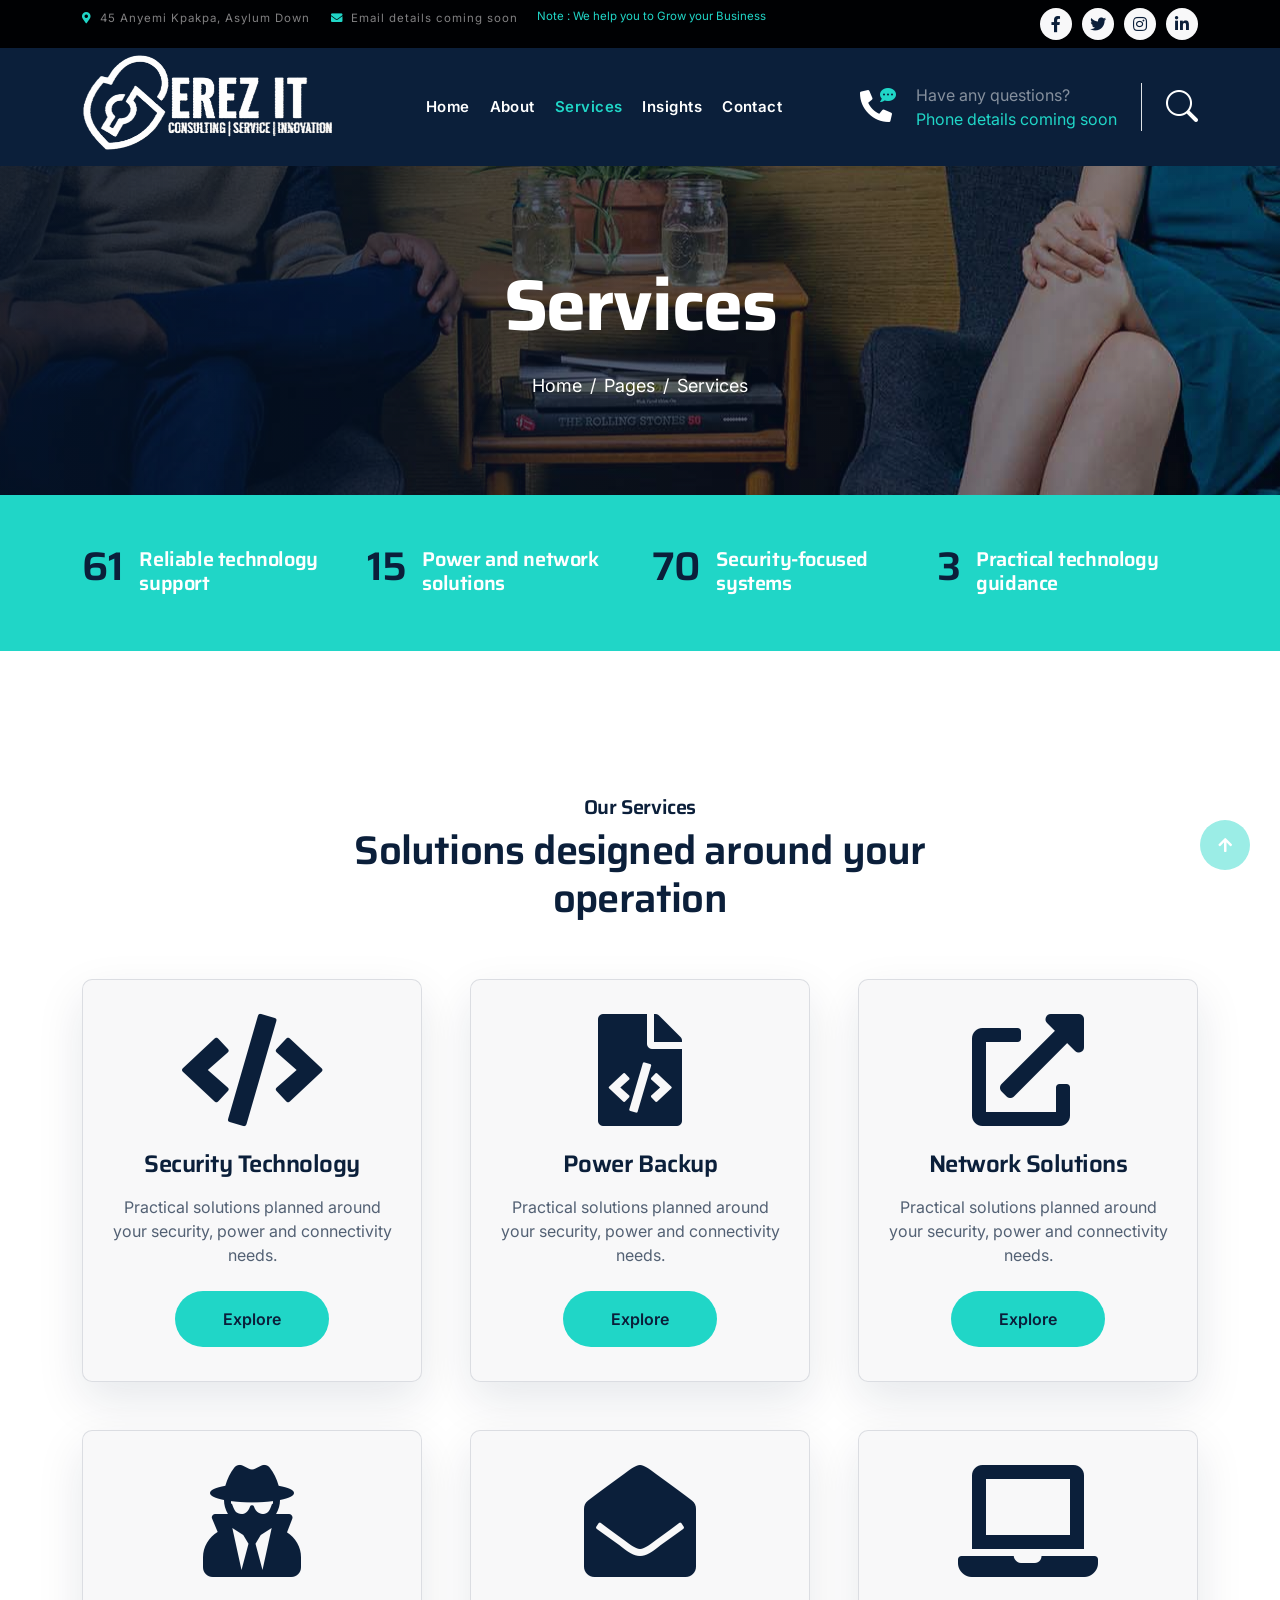
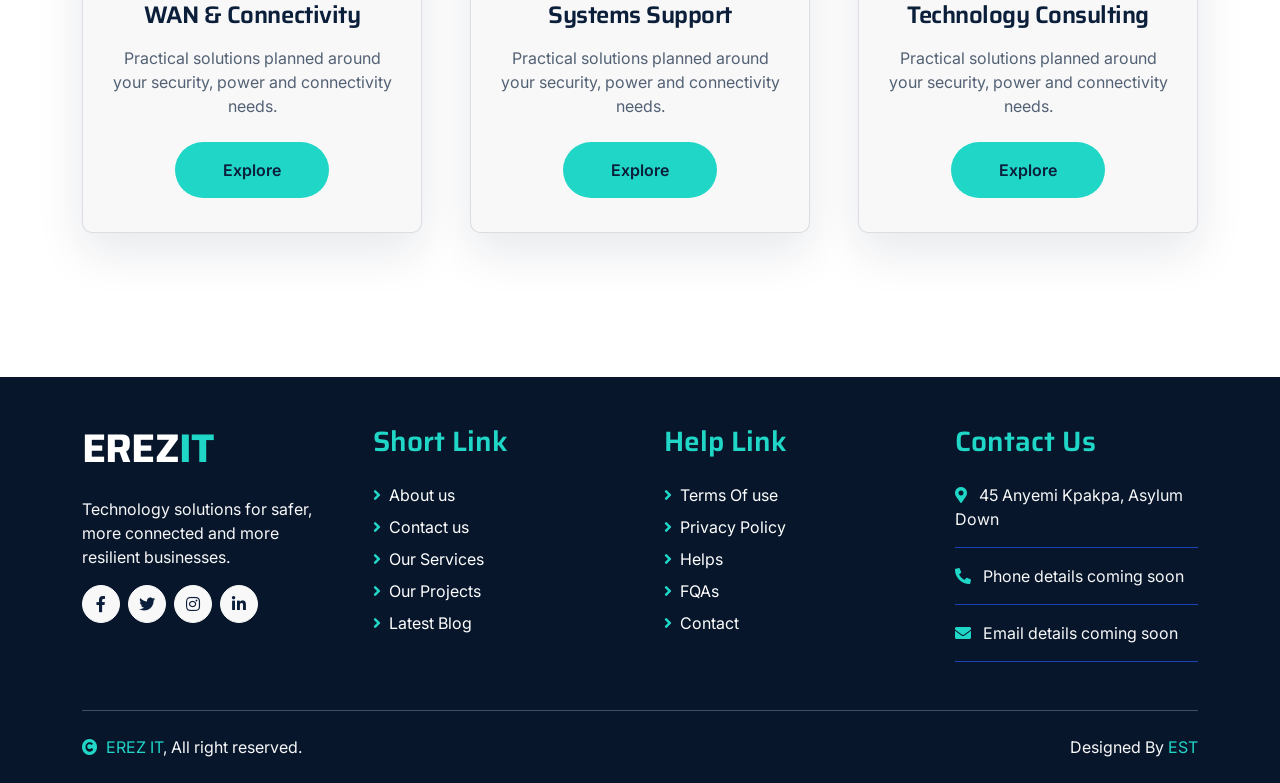
<file: service.html>
<!DOCTYPE html>
<html lang="en">

    <head>
        <meta charset="utf-8">
        <title>EREZ IT | Security, Power & Network Technology</title>
        <meta content="width=device-width, initial-scale=1.0" name="viewport">
        <meta content="EREZ IT, security technology, power backup, network solutions, WAN, Accra IT services" name="keywords">
        <meta content="EREZ IT delivers practical security technology, power backup, networking and WAN solutions from Asylum Down, Accra." name="description">

        <!-- Google Web Fonts -->
        <link rel="preconnect" href="https://fonts.googleapis.com">
        <link rel="preconnect" href="https://fonts.gstatic.com" crossorigin>
        <link href="https://fonts.googleapis.com/css2?family=Inter:wght@400;500;600&family=Saira:wght@500;600;700&display=swap" rel="stylesheet"> 

        <!-- Icon Font Stylesheet -->
        <link href="https://cdnjs.cloudflare.com/ajax/libs/font-awesome/5.10.0/css/all.min.css" rel="stylesheet">
        <link href="https://cdn.jsdelivr.net/npm/bootstrap-icons@1.4.1/font/bootstrap-icons.css" rel="stylesheet">

        <!-- Libraries Stylesheet -->
        <link href="lib/animate/animate.min.css" rel="stylesheet">

        <!-- Customized Bootstrap Stylesheet -->
        <link href="css/bootstrap.min.css" rel="stylesheet">

        <!-- Template Stylesheet -->
        <link href="css/style.css" rel="stylesheet">
    </head>

    <body>
        <!-- Spinner Start -->
        <div id="spinner" class="show position-fixed translate-middle w-100 vh-100 top-50 start-50 d-flex align-items-center justify-content-center">
            <div class="spinner-grow text-primary" role="status"></div>
        </div>
        <!-- Spinner End -->

        <!-- Topbar Start -->
        <div class="container-fluid bg-dark py-2 d-none d-md-flex">
            <div class="container">
                <div class="d-flex justify-content-between topbar">
                    <div class="top-info">
                        <small class="me-3 text-white-50"><a href="#"><i class="fas fa-map-marker-alt me-2 text-secondary"></i></a>45 Anyemi Kpakpa, Asylum Down</small>
                        <small class="me-3 text-white-50"><a href="#"><i class="fas fa-envelope me-2 text-secondary"></i></a>Email details coming soon</small>
                    </div>
                    <div id="note" class="text-secondary d-none d-xl-flex"><small>Note : We help you to Grow your Business</small></div>
                    <div class="top-link">
                        <a href="#" class="bg-light nav-fill btn btn-sm-square rounded-circle"><i class="fab fa-facebook-f text-primary"></i></a>
                        <a href="#" class="bg-light nav-fill btn btn-sm-square rounded-circle"><i class="fab fa-twitter text-primary"></i></a>
                        <a href="#" class="bg-light nav-fill btn btn-sm-square rounded-circle"><i class="fab fa-instagram text-primary"></i></a>
                        <a href="#" class="bg-light nav-fill btn btn-sm-square rounded-circle me-0"><i class="fab fa-linkedin-in text-primary"></i></a>
                    </div>
                </div>
            </div>
        </div>
        <!-- Topbar End -->

        <!-- Navbar Start -->
        <div class="container-fluid bg-primary">
            <div class="container">
                <nav class="navbar navbar-dark navbar-expand-lg py-0">
                    <a href="index.html" class="navbar-brand">
                        <h1 class="text-white fw-bold d-block"><span class="text-secondary"></span> <img src="./img/logo1.png" alt="" width="250px" height="100px"></h1>
                    </a>
                    <button type="button" class="navbar-toggler me-0" data-bs-toggle="collapse" data-bs-target="#navbarCollapse">
                        <span class="navbar-toggler-icon"></span>
                    </button>
                    <div class="collapse navbar-collapse bg-transparent" id="navbarCollapse">
                        <div class="navbar-nav ms-auto mx-xl-auto p-0">
                            <a href="index.html" class="nav-item nav-link">Home</a>
                            <a href="about.html" class="nav-item nav-link">About</a>
                            <a href="service.html" class="nav-item nav-link active">Services</a>
                            <a href="blog.html" class="nav-item nav-link">Insights</a>
                            <a href="contact.html" class="nav-item nav-link">Contact</a>
                        </div>
                    </div>
                    <div class="d-none d-xl-flex flex-shirink-0">
                        <div id="phone-tada" class="d-flex align-items-center justify-content-center me-4">
                            <a href="#" class="position-relative animated tada infinite">
                                <i class="fa fa-phone-alt text-white fa-2x"></i>
                                <div class="position-absolute" style="top: -7px; left: 20px;">
                                    <span><i class="fa fa-comment-dots text-secondary"></i></span>
                                </div>
                            </a>
                        </div>
                        <div class="d-flex flex-column pe-4 border-end">
                            <span class="text-white-50">Have any questions?</span>
                            <span class="text-secondary">Phone details coming soon</span>
                        </div>
                        <div class="d-flex align-items-center justify-content-center ms-4 ">
                            <a href="#"><i class="bi bi-search text-white fa-2x"></i> </a>
                        </div>
                    </div>
                </nav>
            </div>
        </div>
        <!-- Navbar End -->

        
        <!-- Page Header Start -->
        <div class="container-fluid page-header py-5">
            <div class="container text-center py-5">
                <h1 class="display-2 text-white mb-4 animated slideInDown">Services</h1>
                <nav aria-label="breadcrumb animated slideInDown">
                    <ol class="breadcrumb justify-content-center mb-0">
                        <li class="breadcrumb-item"><a href="#">Home</a></li>
                        <li class="breadcrumb-item"><a href="#">Pages</a></li>
                        <li class="breadcrumb-item" aria-current="page">Services</li>
                    </ol>
                </nav>
            </div>
        </div>
        <!-- Page Header End -->


        <!-- Fact Start -->
        <div class="container-fluid bg-secondary py-5">
            <div class="container">
                <div class="row">
                    <div class="col-lg-3 wow fadeIn" data-wow-delay=".1s">
                        <div class="d-flex counter">
                            <h1 class="me-3 text-primary counter-value">99</h1>
                            <h5 class="text-white mt-1">Reliable technology support</h5>
                        </div>
                    </div>
                    <div class="col-lg-3 wow fadeIn" data-wow-delay=".3s">
                        <div class="d-flex counter">
                            <h1 class="me-3 text-primary counter-value">25</h1>
                            <h5 class="text-white mt-1">Power and network solutions</h5>
                        </div>
                    </div>
                    <div class="col-lg-3 wow fadeIn" data-wow-delay=".5s">
                        <div class="d-flex counter">
                            <h1 class="me-3 text-primary counter-value">120</h1>
                            <h5 class="text-white mt-1">Security-focused systems</h5>
                        </div>
                    </div>
                    <div class="col-lg-3 wow fadeIn" data-wow-delay=".7s">
                        <div class="d-flex counter">
                            <h1 class="me-3 text-primary counter-value">5</h1>
                            <h5 class="text-white mt-1">Practical technology guidance</h5>
                        </div>
                    </div>
                </div>
            </div>
        </div>
        <!-- Fact End -->


        <!-- Services Start -->
        <div class="container-fluid services py-5 my-5">
            <div class="container py-5">
                <div class="text-center mx-auto pb-5 wow fadeIn" data-wow-delay=".3s" style="max-width: 600px;">
                    <h5 class="text-primary">Our Services</h5>
                    <h1>Solutions designed around your operation</h1>
                </div>
                <div class="row g-5 services-inner">
                    <div class="col-md-6 col-lg-4 wow fadeIn" data-wow-delay=".3s">
                        <div class="services-item bg-light">
                            <div class="p-4 text-center services-content">
                                <div class="services-content-icon">
                                    <i class="fa fa-code fa-7x mb-4 text-primary"></i>
                                    <h4 class="mb-3">Security Technology</h4>
                                    <p class="mb-4">Practical solutions planned around your security, power and connectivity needs.</p>
                                    <a href="contact.html" class="btn btn-secondary text-white px-5 py-3 rounded-pill">Explore</a>
                                </div>
                            </div>
                        </div>
                    </div>
                    <div class="col-md-6 col-lg-4 wow fadeIn" data-wow-delay=".5s">
                        <div class="services-item bg-light">
                            <div class="p-4 text-center services-content">
                                <div class="services-content-icon">
                                    <i class="fa fa-file-code fa-7x mb-4 text-primary"></i>
                                    <h4 class="mb-3">Power Backup</h4>
                                    <p class="mb-4">Practical solutions planned around your security, power and connectivity needs.</p>
                                    <a href="contact.html" class="btn btn-secondary text-white px-5 py-3 rounded-pill">Explore</a>
                                </div>
                            </div>
                        </div>
                    </div>
                    <div class="col-md-6 col-lg-4 wow fadeIn" data-wow-delay=".7s">
                        <div class="services-item bg-light">
                            <div class="p-4 text-center services-content">
                                <div class="services-content-icon">
                                    <i class="fa fa-external-link-alt fa-7x mb-4 text-primary"></i>
                                    <h4 class="mb-3">Network Solutions</h4>
                                    <p class="mb-4">Practical solutions planned around your security, power and connectivity needs.</p>
                                    <a href="contact.html" class="btn btn-secondary text-white px-5 py-3 rounded-pill">Explore</a>
                                </div>
                            </div>
                        </div>
                    </div>
                    <div class="col-md-6 col-lg-4 wow fadeIn" data-wow-delay=".3s">
                        <div class="services-item bg-light">
                            <div class="p-4 text-center services-content">
                                <div class="services-content-icon">
                                    <i class="fas fa-user-secret fa-7x mb-4 text-primary"></i>
                                    <h4 class="mb-3">WAN & Connectivity</h4>
                                    <p class="mb-4">Practical solutions planned around your security, power and connectivity needs.</p>
                                    <a href="contact.html" class="btn btn-secondary text-white px-5 py-3 rounded-pill">Explore</a>
                                </div>
                                
                            </div>
                        </div>
                    </div>
                    <div class="col-md-6 col-lg-4 wow fadeIn" data-wow-delay=".5s">
                        <div class="services-item bg-light">
                            <div class="p-4 text-center services-content">
                                <div class="services-content-icon">
                                    <i class="fa fa-envelope-open fa-7x mb-4 text-primary"></i>
                                    <h4 class="mb-3">Systems Support</h4>
                                    <p class="mb-4">Practical solutions planned around your security, power and connectivity needs.</p>
                                    <a href="contact.html" class="btn btn-secondary text-white px-5 py-3 rounded-pill">Explore</a>
                                </div>
                            </div>
                        </div>
                    </div>
                    <div class="col-md-6 col-lg-4 wow fadeIn" data-wow-delay=".7s">
                        <div class="services-item bg-light">
                            <div class="p-4 text-center services-content">
                                <div class="services-content-icon">
                                    <i class="fas fa-laptop fa-7x mb-4 text-primary"></i>
                                    <h4 class="mb-3">Technology Consulting</h4>
                                    <p class="mb-4">Practical solutions planned around your security, power and connectivity needs.</p>
                                    <a href="contact.html" class="btn btn-secondary text-white px-5 py-3 rounded-pill">Explore</a>
                                </div>
                            </div>
                        </div>
                    </div>
                </div>
            </div>
        </div>
        <!-- Services End -->


        <!-- Footer Start -->
         <div class="container-fluid footer bg-dark wow fadeIn" data-wow-delay=".3s">
            <div class="container pt-5 pb-4">
                <div class="row g-5">
                    <div class="col-lg-3 col-md-6">
                        <a href="index.html">
                            <h1 class="text-white fw-bold d-block">EREZ<span class="text-secondary">IT</span> </h1>
                        </a>
                        <p class="mt-4 text-light">Technology solutions for safer, more connected and more resilient businesses.</p>
                        <div class="d-flex hightech-link">
                            <a href="#" class="btn-light nav-fill btn btn-square rounded-circle me-2"><i class="fab fa-facebook-f text-primary"></i></a>
                            <a href="#" class="btn-light nav-fill btn btn-square rounded-circle me-2"><i class="fab fa-twitter text-primary"></i></a>
                            <a href="#" class="btn-light nav-fill btn btn-square rounded-circle me-2"><i class="fab fa-instagram text-primary"></i></a>
                            <a href="#" class="btn-light nav-fill btn btn-square rounded-circle me-0"><i class="fab fa-linkedin-in text-primary"></i></a>
                        </div>
                    </div>
                    <div class="col-lg-3 col-md-6">
                        <a href="#" class="h3 text-secondary">Short Link</a>
                        <div class="mt-4 d-flex flex-column short-link">
                            <a href="#" class="mb-2 text-white"><i class="fas fa-angle-right text-secondary me-2"></i>About us</a>
                            <a href="#" class="mb-2 text-white"><i class="fas fa-angle-right text-secondary me-2"></i>Contact us</a>
                            <a href="#" class="mb-2 text-white"><i class="fas fa-angle-right text-secondary me-2"></i>Our Services</a>
                            <a href="#" class="mb-2 text-white"><i class="fas fa-angle-right text-secondary me-2"></i>Our Projects</a>
                            <a href="#" class="mb-2 text-white"><i class="fas fa-angle-right text-secondary me-2"></i>Latest Blog</a>
                        </div>
                    </div>
                    <div class="col-lg-3 col-md-6">
                        <a href="#" class="h3 text-secondary">Help Link</a>
                        <div class="mt-4 d-flex flex-column help-link">
                            <a href="#" class="mb-2 text-white"><i class="fas fa-angle-right text-secondary me-2"></i>Terms Of use</a>
                            <a href="#" class="mb-2 text-white"><i class="fas fa-angle-right text-secondary me-2"></i>Privacy Policy</a>
                            <a href="#" class="mb-2 text-white"><i class="fas fa-angle-right text-secondary me-2"></i>Helps</a>
                            <a href="#" class="mb-2 text-white"><i class="fas fa-angle-right text-secondary me-2"></i>FQAs</a>
                            <a href="#" class="mb-2 text-white"><i class="fas fa-angle-right text-secondary me-2"></i>Contact</a>
                        </div>
                    </div>
                    <div class="col-lg-3 col-md-6">
                        <a href="#" class="h3 text-secondary">Contact Us</a>
                        <div class="text-white mt-4 d-flex flex-column contact-link">
                            <a href="#" class="pb-3 text-light border-bottom border-primary"><i class="fas fa-map-marker-alt text-secondary me-2"></i> 45 Anyemi Kpakpa, Asylum Down</a>
                            <a href="#" class="py-3 text-light border-bottom border-primary"><i class="fas fa-phone-alt text-secondary me-2"></i> Phone details coming soon</a>
                            <a href="#" class="py-3 text-light border-bottom border-primary"><i class="fas fa-envelope text-secondary me-2"></i> Email details coming soon</a>
                        </div>
                    </div>
                </div>
                <hr class="text-light mt-5 mb-4">
                <div class="row">
                    <div class="col-md-6 text-center text-md-start">
                        <span class="text-light"><a href="#" class="text-secondary"><i class="fas fa-copyright text-secondary me-2"></i>EREZ IT</a>, All right reserved.</span>
                    </div>
                    <div class="col-md-6 text-center text-md-end">
                         <span class="text-light">Designed By <a href="" class="text-secondary">EST</a></span>
                    </div>
                </div>
            </div>
        </div>
        <!-- Footer End -->


        <!-- Back to Top -->
        <a href="#" class="btn btn-secondary btn-square rounded-circle back-to-top"><i class="fa fa-arrow-up text-white"></i></a>

        
        <!-- JavaScript Libraries -->
        <script src="https://ajax.googleapis.com/ajax/libs/jquery/3.6.4/jquery.min.js"></script>
        <script src="https://cdn.jsdelivr.net/npm/bootstrap@5.0.0/dist/js/bootstrap.bundle.min.js"></script>
        <script src="lib/wow/wow.min.js"></script>
        <script src="lib/easing/easing.min.js"></script>
        <script src="lib/waypoints/waypoints.min.js"></script>

        <!-- Template Javascript -->
        <script src="js/main.js"></script>
    </body>

</html>
</file>
<file: css/style.css>
/*** Spinner Start ***/

#spinner {
    opacity: 0;
    visibility: hidden;
    transition: opacity .8s ease-out, visibility 0s linear .5s;
    z-index: 99999;
 }

 #spinner.show {
     transition: opacity .8s ease-out, visibility 0s linear .0s;
     visibility: visible;
     opacity: 1;
 }

/*** Spinner End ***/


/*** Button Start ***/
.btn {
    font-weight: 600;
    transition: .5s;
}

.btn-square {
    width: 38px;
    height: 38px;
}

.btn-sm-square {
    width: 32px;
    height: 32px;
}

.btn-md-square {
    width: 46px;
    height: 46px;
}

.btn-lg-square {
    width: 58px;
    height: 58px;
}

.btn-square,
.btn-sm-square,
.btn-md-square,
.btn-lg-square {
    padding: 0;
    display: flex;
    align-items: center;
    justify-content: center;
    font-weight: normal;
}

.back-to-top {
    position: fixed;
    width: 50px;
    height: 50px;
    right: 30px;
    bottom: 30px;
    z-index: 99;
}

/*** Button End ***/


/*** Topbar Start ***/

.topbar .top-info {
    letter-spacing: 1px;
}

.topbar .top-link {
    display: flex;
    align-items: center;
    justify-content: center;
}

.topbar .top-link a {
    margin-right: 10px;
}

#note {
    width: 500px;
    overflow: hidden;
}

#note small {
    position: relative;
    display: inline-block;
    animation: mymove 5s infinite;
    animation-timing-function: all;
}

@keyframes mymove {
    from {left: -100%;}
    to {left: 100%;}
}

/*** Topbar End ***/


/*** Navbar Start ***/
.navbar .navbar-nav {
    padding: 15px 0;
}

.navbar .navbar-nav .nav-link {
    padding: 10px;
    color: var(--bs-white);
    font-size: 18px;
    outline: none;
    
}

.navbar .navbar-nav .nav-link:hover,
.navbar .navbar-nav .nav-link.active {
    color: var(--bs-secondary) !important;
}

.navbar .dropdown-toggle::after {
    border: none;
    content: "\f107";
    font-family: "font awesome 5 free";
    font-weight: 900;
    vertical-align: middle;
    margin-left: 8px;
}

@media (min-width: 992px) {
    .navbar .nav-item .dropdown-menu {
        display: block;
        visibility: hidden;
        top: 100%;
        transform: rotateX(-75deg);
        transform-origin: 0% 0%;
        transition: .5s;
        opacity: 0;
    }
}

.navbar .nav-item:hover .dropdown-menu {
    transform: rotateX(0deg);
    visibility: visible;
    transition: .5s;
    opacity: 1;
}

/*** Navbar End ***/


/*** Carousel Start ***/

.carousel-item {
    position: relative;
}

.carousel-item::after {
    content: "";
    width: 100%;
    height: 100%;
    position: absolute;
    top: 0;
    left: 0;
    background: rgba(0, 0, 0, .6);
}

.carousel-caption {
    height: 100%;
    display: flex;
    align-items: center;
    justify-content: center;
    z-index: 1;
}

.carousel-item p {
    max-width: 700px;
    margin: 0 auto 35px auto;
}

.carousel-control-prev {
    width: 90px;
    height: 60px;
    position: absolute;
    top: 50%;
    left: 0;
    background: var(--bs-primary);
    border-radius: 0 50px 50px 0;
    opacity: 1;
}

.carousel-control-prev:hover {
    background: var(--bs-secondary);
    transition: .8s;
}

.carousel-control-next {
    width: 90px;
    height: 60px;
    position: absolute;
    top: 50%;
    right: 0;
    background: var(--bs-primary);
    border-radius: 50px 0 0 50px;
    opacity: 1;
}

.carousel-control-next:hover {
    background: var(--bs-secondary);
    transition: .8s;
}

.carousel-caption .carousel-content a button.carousel-content-btn1 {
    background: var(--bs-secondary);
    color: var(--bs-dark);
    opacity: 1;
    border: 0;
    border-radius: 20px;
}

.carousel-caption .carousel-content a button.carousel-content-btn1:hover {
    background: var(--bs-primary);
    color: #ffffff;
    border: 0;
    opacity: 1;
    transition: 1s;
    border-radius: 20px;
}

.carousel-caption .carousel-content a button.carousel-content-btn2 {
    background: var(--bs-primary);
    color: var(--bs-white);
    opacity: 1;
    border: 0;
    border-radius: 20px;
}

.carousel-caption .carousel-content a button.carousel-content-btn2:hover {
    background: var(--bs-secondary);
    color: var(--bs-dark);
    border: 0;
    opacity: 1;
    transition: 1s;
    border-radius: 20px;
}

#carouselId .carousel-indicators li {
    width: 30px;
    height: 10px;
    background: var(--bs-primary);
    margin: 10px;
    border-radius: 30px;
    opacity: 1;
}

#carouselId .carousel-indicators li:hover {
    background: var(--bs-secondary);
    opacity: 1;
}

@media (max-width: 992px) {
    .carousel-item {
        min-height: 500px;
    }
    
    .carousel-item img {
        min-height: 500px;
        object-fit: cover;
    }

    .carousel-item h1 {
        font-size: 40px !important;
    }

    .carousel-item p {
        font-size: 16px !important;
    }
}

@media (max-width: 768px) {
    .carousel-item {
        min-height: 400px;
    }
    
    .carousel-item img {
        min-height: 400px;
        object-fit: cover;
    }

    .carousel-item h1 {
        font-size: 28px !important;
    }

    .carousel-item p {
        font-size: 14px !important;
    }
}

.page-header {
    background: linear-gradient(rgba(0, 0, 0, .6), rgba(0, 0, 0, .6)), url(../img/carousel-1.jpg) center center no-repeat;
    background-size: cover;
}

.page-header .breadcrumb-item+.breadcrumb-item::before {
    color: var(--bs-white);
}

.page-header .breadcrumb-item,
.page-header .breadcrumb-item a {
    font-size: 18px;
    color: var(--bs-white);
}

/*** Carousel End ***/


/*** Services Start ***/

.services .services-item {
    box-shadow: 0 0 60px rgba(0, 0, 0, .2);
    width: 100%;
    height: 100%;
    border-radius: 10px;
    padding: 10px 0;
    position: relative;
}


.services-content::after {
    position: absolute;
    content: "";
    width: 100%;
    height: 0;
    top: 0;
    left: 0;
    border-radius: 10px 10px 0 0;
    background: rgba(3, 43, 243, 0.8);
    transition: .5s;
}

.services-content::after {
    top: 0;
    bottom: auto;
    border-radius: 10px 10px 10px 10px;
}

.services-item:hover .services-content::after {
    height: 100%;
    opacity: 1;
    transition: .5s;
}

.services-item:hover .services-content-icon {
    position: relative;
    z-index: 2;
}

.services-item .services-content-icon i,
.services-item .services-content-icon p {
    transition: .5s;
}

.services-item:hover .services-content-icon i {
    color: var(--bs-secondary) !important;
}

.services-item:hover .services-content-icon p {
    color: var(--bs-white);
}

/*** Services End ***/


/*** Blog Start ***/
.blog-item .blog-btn {
    z-index: 2;
}

.blog-btn .blog-btn-icon {
    height: 50px;
    position: relative;
    overflow: hidden;
}

.blog-btn-icon .blog-icon-2 {
    display: flex;
    position: absolute;
    top: 6px;
    left: -140px;
    
}

.blog-btn-icon:hover .blog-icon-2 {
    transition: 1s;
    left: 5px;
    top: 6px;
    padding-bottom: 5px;
}
.blog-icon-1 {
    position: relative;
    top: -4px;
}
.blog-btn-icon:hover .blog-icon-1 {
    top: 0;
    right: -140px;
    transition: 1s;
}
/*** Blog End ***/


/*** Contact Start ***/
.contact-detail::before {
    position: absolute;
    content: "";
    height: 50%;
    width: 100%;
    top: 0;
    left: 0;
    background: linear-gradient(rgb(210, 243, 235, 1), rgba(230, 250, 245, .3)), url(../img/background.jpg) center center no-repeat;
    background-size: cover;
    border-radius: 10px;
    z-index: -1;
}

.contact-map {
    background: #26d48c;
}

.contact-form {
    background: #26d48c;
}

/*** Contact End ***/


/*** Footer Start ***/

.footer .short-link a,
.footer .help-link a,
.footer .contact-link a {
    transition: .5s;
}

.footer .short-link a:hover,
.footer .help-link a:hover,
.footer .contact-link a:hover {
    letter-spacing: 1px;
}

.footer .hightech-link a:hover {
    background: var(--bs-secondary);
    border: 0;
}

/*** Footer End ***/

/* EREZ IT visual system */
:root {
    --bs-primary: #0b1f3a;
    --bs-secondary: #20d6c7;
    --erez-ink: #0b1f3a;
    --erez-mist: #f4f8fb;
    --erez-line: rgba(11, 31, 58, .12);
}
body { color: #536174; background: #fff; }
h1, h2, h3, h4, h5, h6 { letter-spacing: -.02em; color: var(--erez-ink); }
.bg-primary, .navbar { background-color: var(--erez-ink) !important; }
.bg-secondary { background-color: var(--bs-secondary) !important; }
.text-primary { color: var(--erez-ink) !important; }
.text-secondary { color: var(--bs-secondary) !important; }
.btn-primary, .btn-secondary { border: 0; }
.btn-primary { background: var(--erez-ink); }
.btn-secondary { background: var(--bs-secondary); color: var(--erez-ink) !important; }
.navbar-brand h1 { letter-spacing: -.08em; font-size: 2rem; }
.navbar .navbar-nav .nav-link { font-size: 15px; font-weight: 600; letter-spacing: .03em; }
.topbar { font-size: .82rem; }
.carousel-item::after { background: linear-gradient(90deg, rgba(4, 18, 38, .88), rgba(4, 18, 38, .38)); }
.carousel-caption { text-align: left; }
.carousel-content { max-width: 1180px; }
.carousel-item h1 { max-width: 760px; font-weight: 700 !important; letter-spacing: -.045em; }
.carousel-item p { max-width: 620px; line-height: 1.7; }
.services .services-item { box-shadow: 0 18px 48px rgba(11, 31, 58, .10); border: 1px solid var(--erez-line); }
.services-content::after { background: rgba(11, 31, 58, .96); }
.services-item:hover .services-content-icon p { color: #d8e3ee; }
.contact-map, .contact-form { background: #e9fbf8; }
.footer { background: #07162b !important; }
.footer h1, .footer h3 { color: #fff; }
.page-header { background: linear-gradient(90deg, rgba(4, 18, 38, .88), rgba(4, 18, 38, .4)), url(../img/carousel-1.jpg) center center no-repeat; }
</file>
